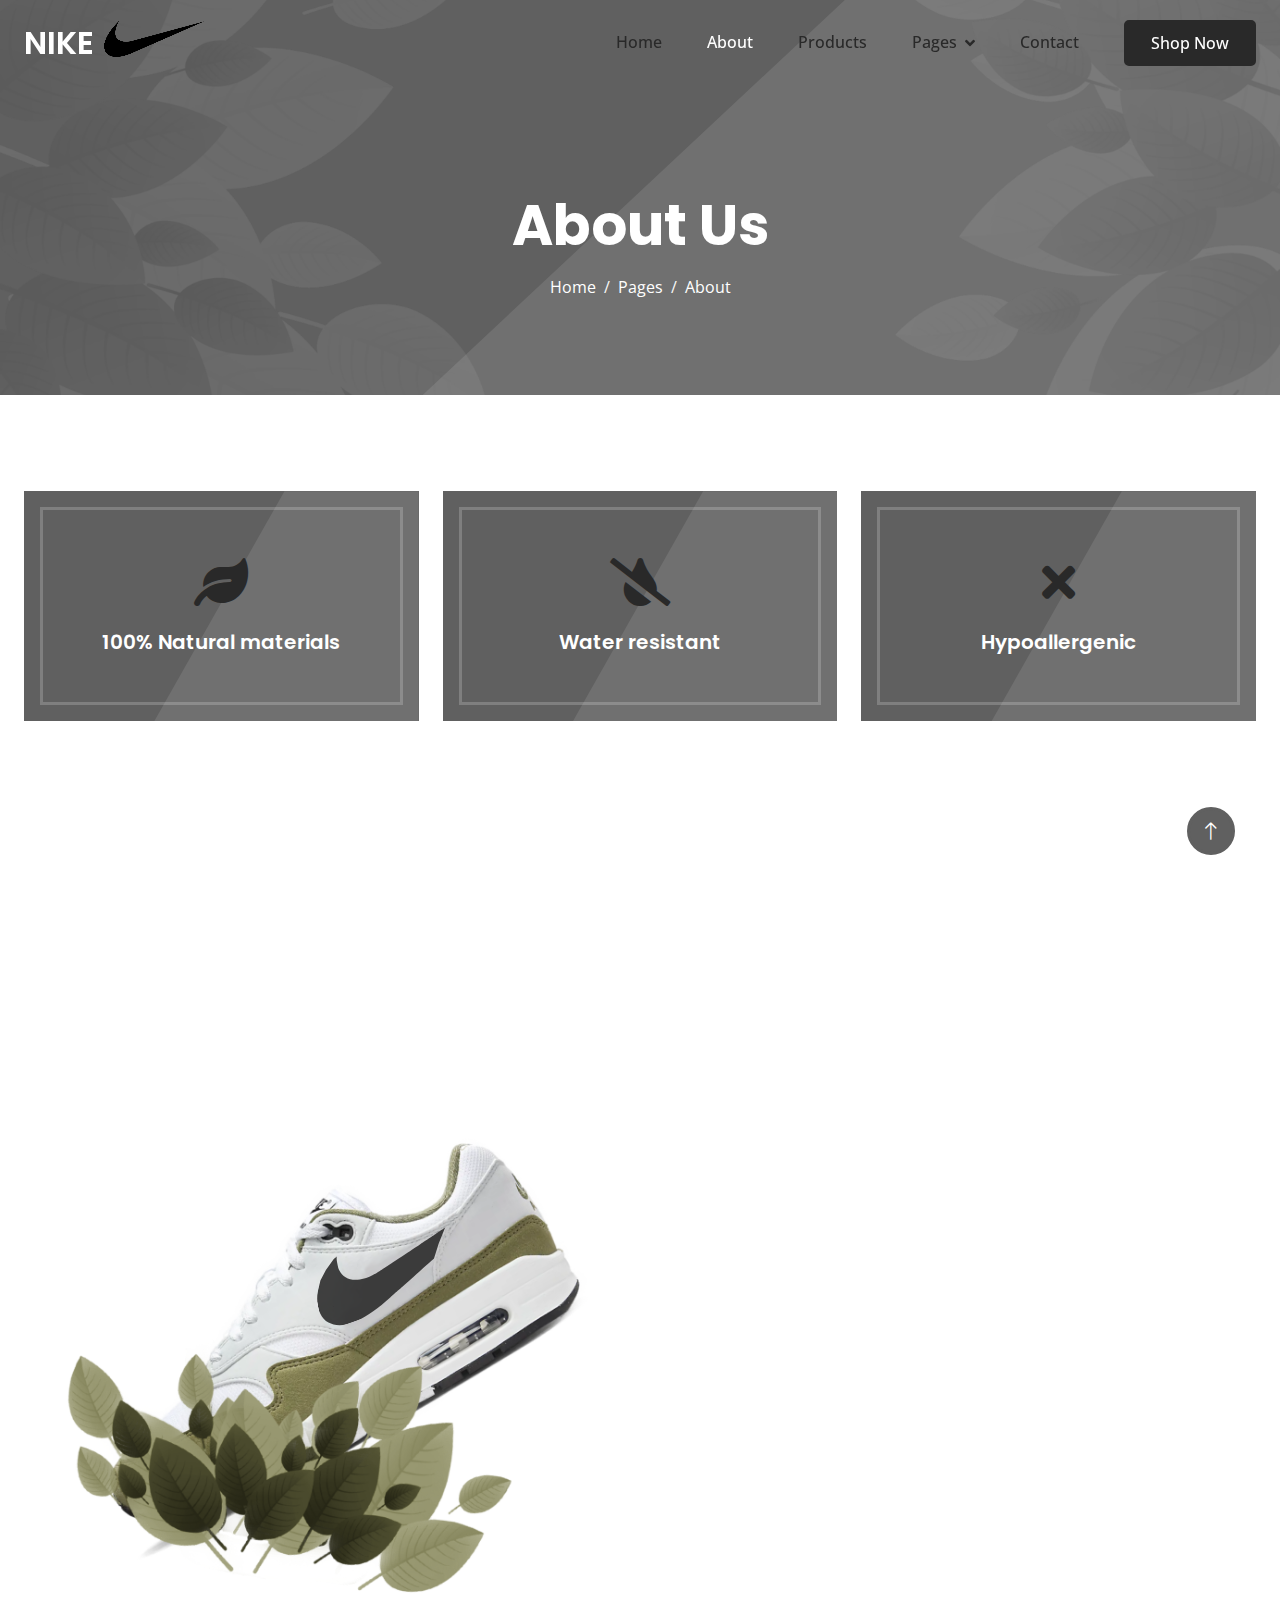
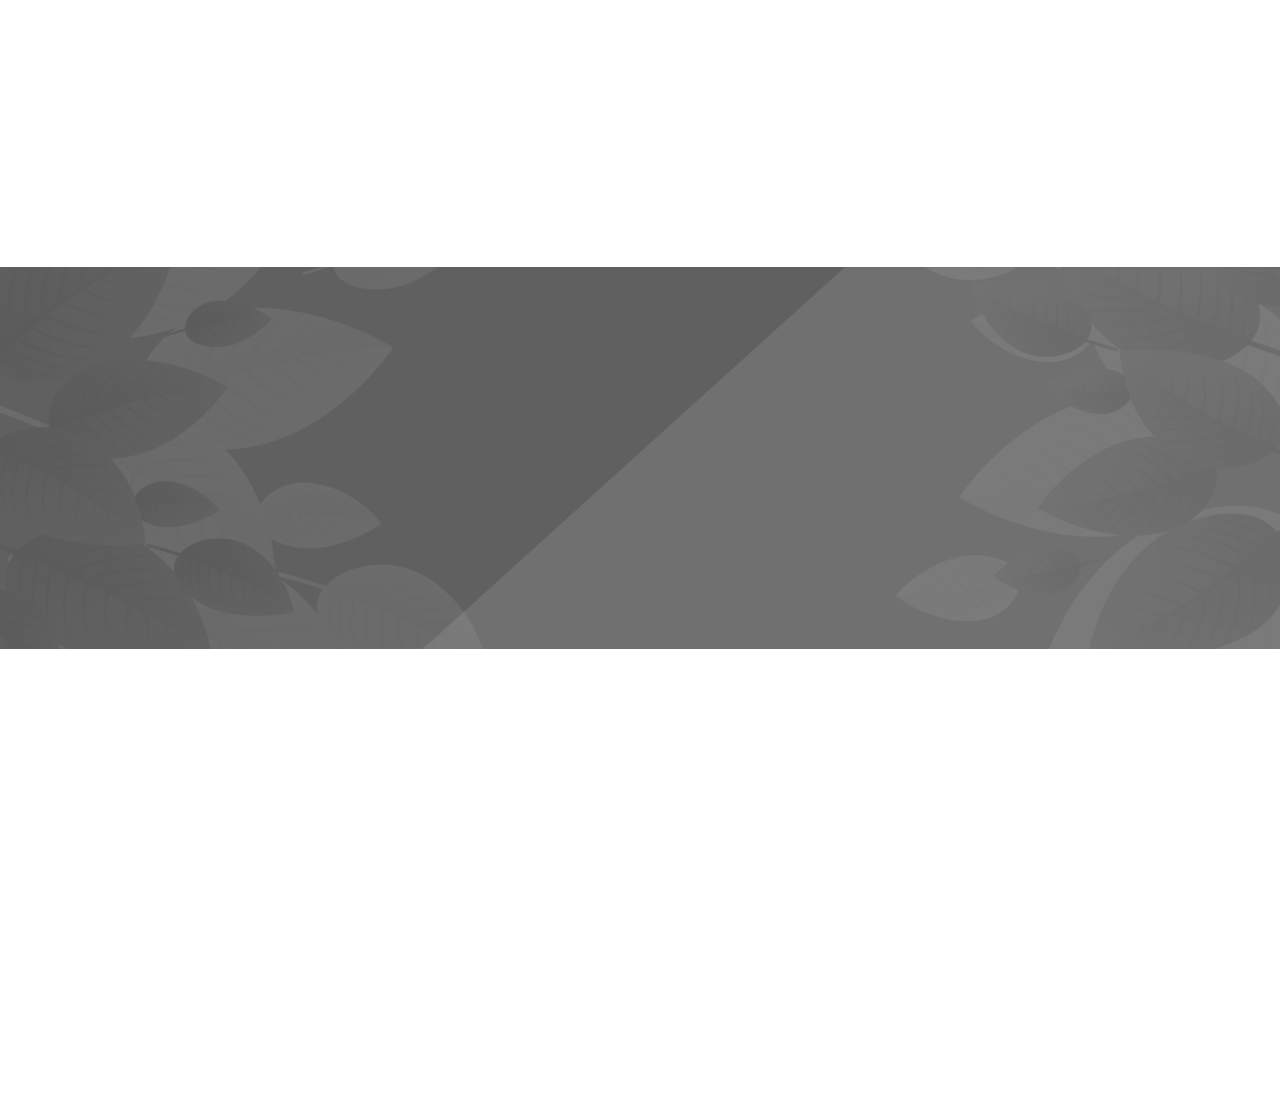
<file: Nike_curve/about.html>
<!DOCTYPE html>
<html lang="en">

<head>
    <meta charset="utf-8">
    <title>Nike</title>
    <meta content="width=device-width, initial-scale=1.0" name="viewport">
    <meta content="" name="keywords">
    <meta content="" name="description">

    <!-- Favicon -->
    <link href="img/raster.png" rel="icon">

    <!-- Google Web Fonts -->
    <link rel="preconnect" href="https://fonts.googleapis.com">
    <link rel="preconnect" href="https://fonts.gstatic.com" crossorigin>
    <link
        href="https://fonts.googleapis.com/css2?family=Open+Sans:wght@400;500&family=Poppins:wght@200;600;700&display=swap"
        rel="stylesheet">

    <!-- Icon Font Stylesheet -->
    <link href="https://cdnjs.cloudflare.com/ajax/libs/font-awesome/5.10.0/css/all.min.css" rel="stylesheet">
    <link href="https://cdn.jsdelivr.net/npm/bootstrap-icons@1.4.1/font/bootstrap-icons.css" rel="stylesheet">

    <!-- Libraries Stylesheet -->
    <link href="lib/animate/animate.min.css" rel="stylesheet">
    <link href="lib/owlcarousel/assets/owl.carousel.min.css" rel="stylesheet">

    <!-- Customized Bootstrap Stylesheet -->
    <link href="css/bootstrap.min.css" rel="stylesheet">

    <!-- Template Stylesheet -->
    <link href="css/style.css" rel="stylesheet">
</head>

<body>
    <!-- Spinner Start -->
    <div id="spinner"
        class="show bg-white position-fixed translate-middle w-100 vh-100 top-50 start-50 d-flex align-items-center justify-content-center">
        <div class="spinner-grow text-primary" style="width: 3rem; height: 3rem;" role="status">
            <span class="sr-only">Loading...</span>
        </div>
    </div>
    <!-- Spinner End -->


    <!-- Navbar Start -->
    <div class="container-fluid sticky-top">
        <div class="container">
            <nav class="navbar navbar-expand-lg navbar-light p-0">
                <a href="index.html" class="navbar-brand">
                    <h2 class="text-white">NIKE<iframe src="img/curve.html" width="100" height="39" style="margin-left:10px;position:relative;top:6px;"></iframe></h2>
                </a>
                <button type="button" class="navbar-toggler ms-auto me-0" data-bs-toggle="collapse"
                    data-bs-target="#navbarCollapse">
                    <span class="navbar-toggler-icon"></span>
                </button>
                <div class="collapse navbar-collapse" id="navbarCollapse">
                    <div class="navbar-nav ms-auto">
                        <a href="index.html" class="nav-item nav-link">Home</a>
                        <a href="about.html" class="nav-item nav-link active">About</a>
                        <a href="product.html" class="nav-item nav-link">Products</a>
                        <div class="nav-item dropdown">
                            <a href="#" class="nav-link dropdown-toggle" data-bs-toggle="dropdown">Pages</a>
                            <div class="dropdown-menu bg-light mt-2">
                                <a href="feature.html" class="dropdown-item">Features</a>
                                <a href="how-to-use.html" class="dropdown-item">How To Use</a>
                                <a href="testimonial.html" class="dropdown-item">Testimonial</a>
                                <a href="blog.html" class="dropdown-item">Blog Articles</a>
                                <a href="404.html" class="dropdown-item">404 Page</a>
                            </div>
                        </div>
                        <a href="contact.html" class="nav-item nav-link">Contact</a>
                    </div>
                    <a href="product.html" class="btn btn-dark py-2 px-4 d-none d-lg-inline-block">Shop Now</a>
                </div>
            </nav>
        </div>
    </div>
    <!-- Navbar End -->


    <!-- Hero Start -->
    <div class="container-fluid bg-primary hero-header mb-5">
        <div class="container text-center">
            <h1 class="display-4 text-white mb-3 animated slideInDown">About Us</h1>
            <nav aria-label="breadcrumb">
                <ol class="breadcrumb justify-content-center mb-0 animated slideInDown">
                    <li class="breadcrumb-item"><a class="text-white" href="#">Home</a></li>
                    <li class="breadcrumb-item"><a class="text-white" href="#">Pages</a></li>
                    <li class="breadcrumb-item text-white active" aria-current="page">About</li>
                </ol>
            </nav>
        </div>
    </div>
    <!-- Hero End -->


    <!-- Feature Start -->
    <div class="container-fluid py-5">
        <div class="container">
            <div class="row g-4">
                <div class="col-lg-4 wow fadeIn" data-wow-delay="0.1s">
                    <div class="feature-item position-relative bg-primary text-center p-3">
                        <div class="border py-5 px-3">
                            <i class="fa fa-leaf fa-3x text-dark mb-4"></i>
                            <h5 class="text-white mb-0">100% Natural materials</h5>
                        </div>
                    </div>
                </div>
                <div class="col-lg-4 wow fadeIn" data-wow-delay="0.3s">
                    <div class="feature-item position-relative bg-primary text-center p-3">
                        <div class="border py-5 px-3">
                            <i class="fa fa-tint-slash fa-3x text-dark mb-4"></i>
                            <h5 class="text-white mb-0">Water resistant</h5>
                        </div>
                    </div>
                </div>
                <div class="col-lg-4 wow fadeIn" data-wow-delay="0.5s">
                    <div class="feature-item position-relative bg-primary text-center p-3">
                        <div class="border py-5 px-3">
                            <i class="fa fa-times fa-3x text-dark mb-4"></i>
                            <h5 class="text-white mb-0">Hypoallergenic</h5>
                        </div>
                    </div>
                </div>
            </div>
        </div>
    </div>
    <!-- Feature End -->


    <!-- About Start -->
    <div class="container-fluid py-5">
        <div class="container">
            <div class="row g-5 align-items-center">
                <div class="col-lg-6 wow fadeIn" data-wow-delay="0.1s">
                    <div class="img-fluid animated pulse infinite img-stack">
                        <img src="img/shoe-1.png" alt="">
                        <img class="nk-trace-lv" src="img/traced.svg" alt="">
                    </div>
                </div>
                <div class="col-lg-6 wow fadeIn" data-wow-delay="0.5s">
                    <h1 class="text-primary mb-4">Nice Shoes <span class="fw-light text-dark">Are A Symbol Of Style</span></h1>
                    <p class="mb-4">Shoes transcend functionality, becoming a powerful symbol of personal style. Beyond protection for your feet, they make a statement, reflecting individuality and taste. </p>
                    <p class="mb-4">From sleek sneakers to sophisticated boots, each pair is a canvas for self-expression, transforming every step into a stride of confidence and fashion-forward flair.</p>
                    <a class="btn btn-primary py-2 px-4" href="product.html">Shop Now</a>
                </div>
            </div>
        </div>
    </div>
    <!-- About End -->


    <!-- Newsletter Start -->
    <div class="container-fluid newsletter bg-primary py-5 my-5">
        <div class="container py-5">
            <div class="mx-auto text-center wow fadeIn" data-wow-delay="0.1s" style="max-width: 600px;">
                <h1 class="text-white mb-3"><span class="fw-light text-dark">Let's Subscribe</span> The Newsletter</h1>
                <p class="text-white mb-4">Subscribe now to get 30% discount on any of our products</p>
            </div>
            <div class="row justify-content-center">
                <div class="col-md-7 wow fadeIn" data-wow-delay="0.5s">
                    <div class="position-relative w-100 mt-3 mb-2">
                        <input class="form-control w-100 py-4 ps-4 pe-5" type="text" placeholder="Enter Your Email"
                            style="height: 48px;">
                        <button type="button" class="btn shadow-none position-absolute top-0 end-0 mt-1 me-2"><i
                                class="fa fa-paper-plane text-white fs-4"></i></button>
                    </div>
                </div>
            </div>
        </div>
    </div>
    <!-- Newsletter End -->


    <!-- Footer Start -->
    <div class="container-fluid bg-white footer">
        <div class="container py-5">
            <div class="row g-5">
                <div class="col-md-6 col-lg-3 wow fadeIn" data-wow-delay="0.1s">
                    <a href="index.html" class="d-inline-block mb-3">
                        <h1 class="text-primary">Nike</h1>
                    </a>
                    <p class="mb-0">Lorem ipsum dolor sit amet, consectetur adipiscing elit. Duis aliquet, erat non
                        malesuada consequat, nibh erat tempus risus, vitae porttitor purus nisl vitae purus.</p>
                </div>
                <div class="col-md-6 col-lg-3 wow fadeIn" data-wow-delay="0.3s">
                    <h5 class="mb-4">Get In Touch</h5>
                    <p><i class="fa fa-map-marker-alt me-3"></i>123 Street, New York, USA</p>
                    <p><i class="fa fa-phone-alt me-3"></i>+012 345 67890</p>
                    <p><i class="fa fa-envelope me-3"></i>info@example.com</p>
                    <div class="d-flex pt-2">
                        <a class="btn btn-square btn-outline-primary me-1" href=""><i class="fab fa-twitter"></i></a>
                        <a class="btn btn-square btn-outline-primary me-1" href=""><i class="fab fa-facebook-f"></i></a>
                        <a class="btn btn-square btn-outline-primary me-1" href=""><i class="fab fa-instagram"></i></a>
                        <a class="btn btn-square btn-outline-primary me-1" href=""><i
                                class="fab fa-linkedin-in"></i></a>
                    </div>
                </div>
                <div class="col-md-6 col-lg-3 wow fadeIn" data-wow-delay="0.5s">
                    <h5 class="mb-4">Our Products</h5>
                    <a class="btn btn-link" href="">Zoom Pegasus</a>
                    <a class="btn btn-link" href="">Blazer</a>
                    <a class="btn btn-link" href="">Air Max</a>
                    <a class="btn btn-link" href="">Air Force 1</a>
                    <a class="btn btn-link" href="">LeBron James Signature Series</a>
                </div>
                <div class="col-md-6 col-lg-3 wow fadeIn" data-wow-delay="0.7s">
                    <h5 class="mb-4">Popular Link</h5>
                    <a class="btn btn-link" href="about.html">About Us</a>
                    <a class="btn btn-link" href="contact.html">Contact Us</a>
                    <a class="btn btn-link" href="">Privacy Policy</a>
                    <a class="btn btn-link" href="">Terms & Condition</a>
                    <a class="btn btn-link" href="">Career</a>
                </div>
            </div>
        </div>
        <div class="container wow fadeIn" data-wow-delay="0.1s">
            <div class="copyright">
                <div class="row">
                    <div class="col-md-6 text-center text-md-start mb-3 mb-md-0">
                        &copy; <a class="border-bottom" href="#">Your Site Name</a>, All Right Reserved.

                        <!--/*** This template is free as long as you keep the footer author’s credit link/attribution link/backlink. If you'd like to use the template without the footer author’s credit link/attribution link/backlink, you can purchase the Credit Removal License from "https://htmlcodex.com/credit-removal". Thank you for your support. ***/-->
                        Designed By <a class="border-bottom" href="https://htmlcodex.com">HTML Codex</a>
                    </div>
                    <div class="col-md-6 text-center text-md-end">
                        <div class="footer-menu">
                            <a href="">Home</a>
                            <a href="">Cookies</a>
                            <a href="">Help</a>
                            <a href="">FAQs</a>
                        </div>
                    </div>
                </div>
            </div>
        </div>
    </div>
    <!-- Footer End -->


    <!-- Back to Top -->
    <a href="#" class="btn btn-lg btn-primary btn-lg-square back-to-top"><i class="bi bi-arrow-up"></i></a>


    <!-- JavaScript Libraries -->
    <script src="https://ajax.googleapis.com/ajax/libs/jquery/3.6.1/jquery.min.js"></script>
    <script src="https://cdn.jsdelivr.net/npm/bootstrap@5.0.0/dist/js/bootstrap.bundle.min.js"></script>
    <script src="lib/wow/wow.min.js"></script>
    <script src="lib/easing/easing.min.js"></script>
    <script src="lib/waypoints/waypoints.min.js"></script>
    <script src="lib/owlcarousel/owl.carousel.min.js"></script>

    <!-- Template Javascript -->
    <script src="js/main.js"></script>
</body>

</html>
</file>
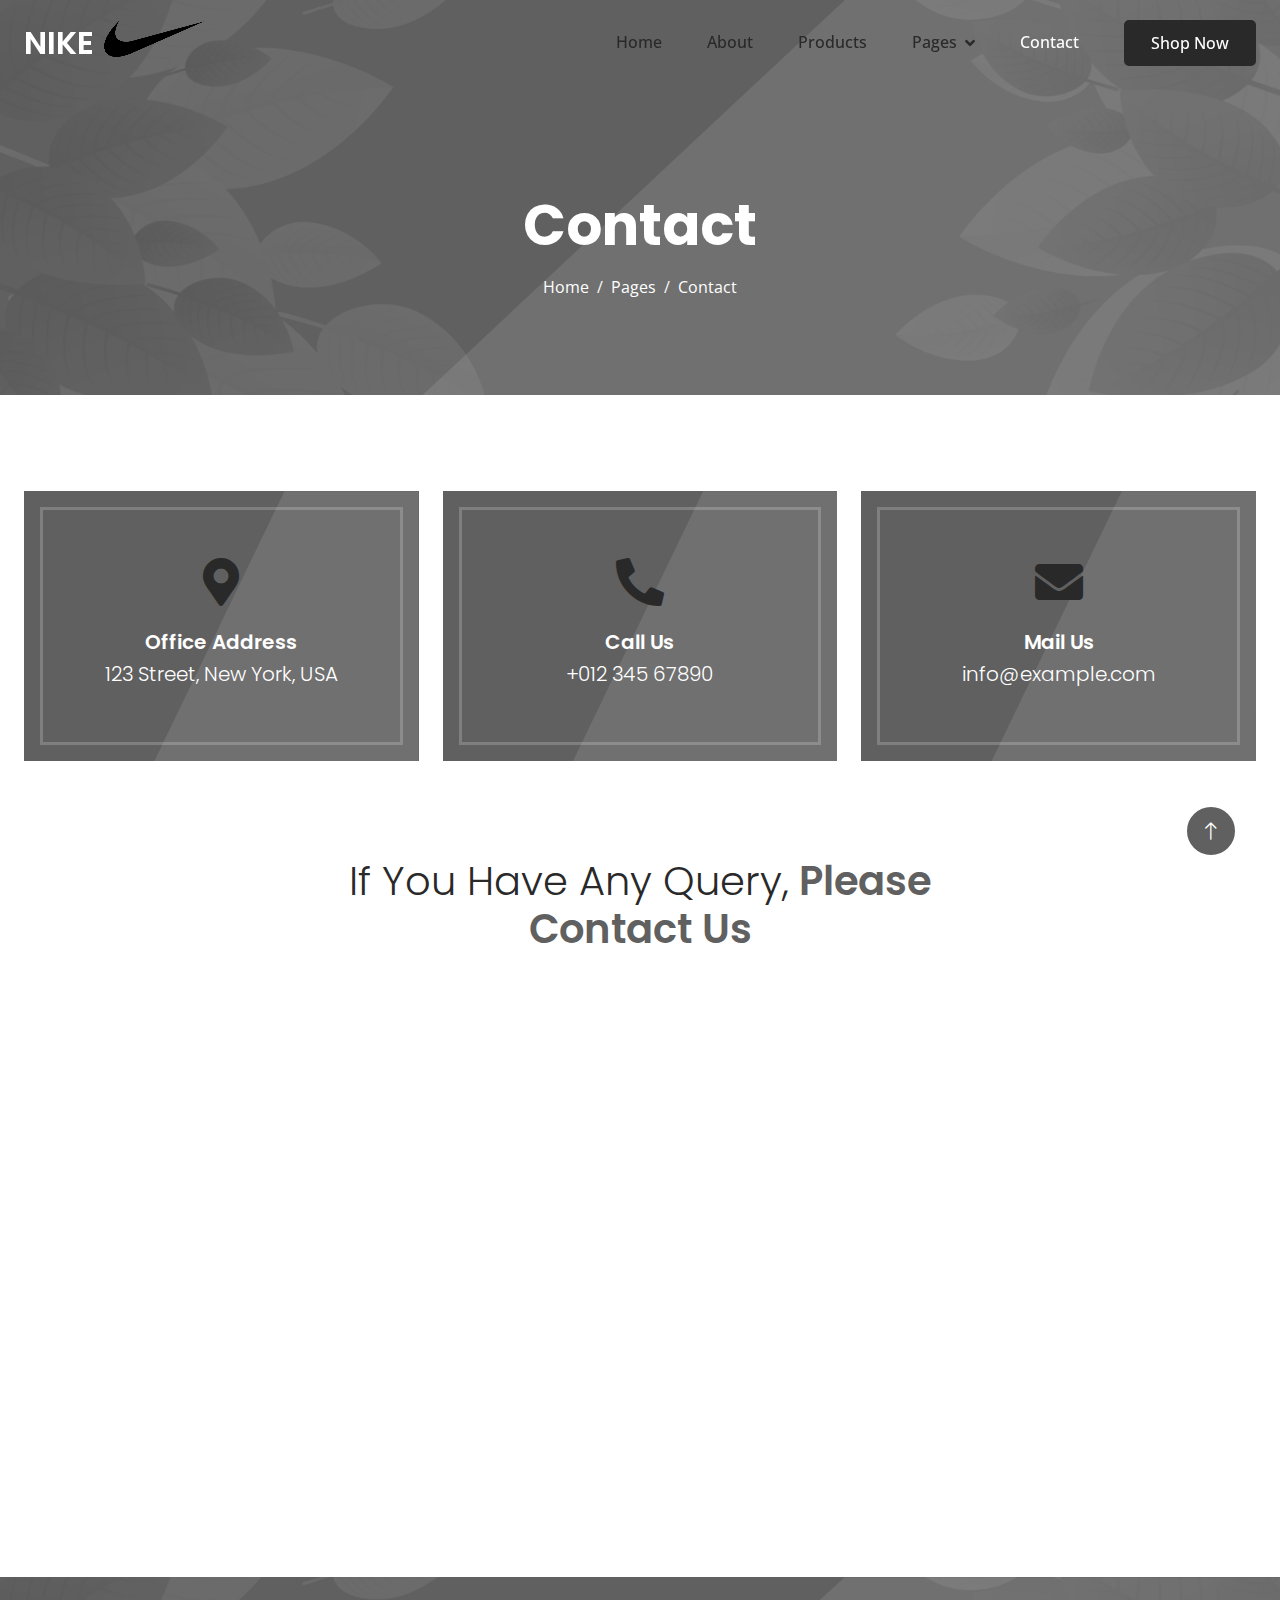
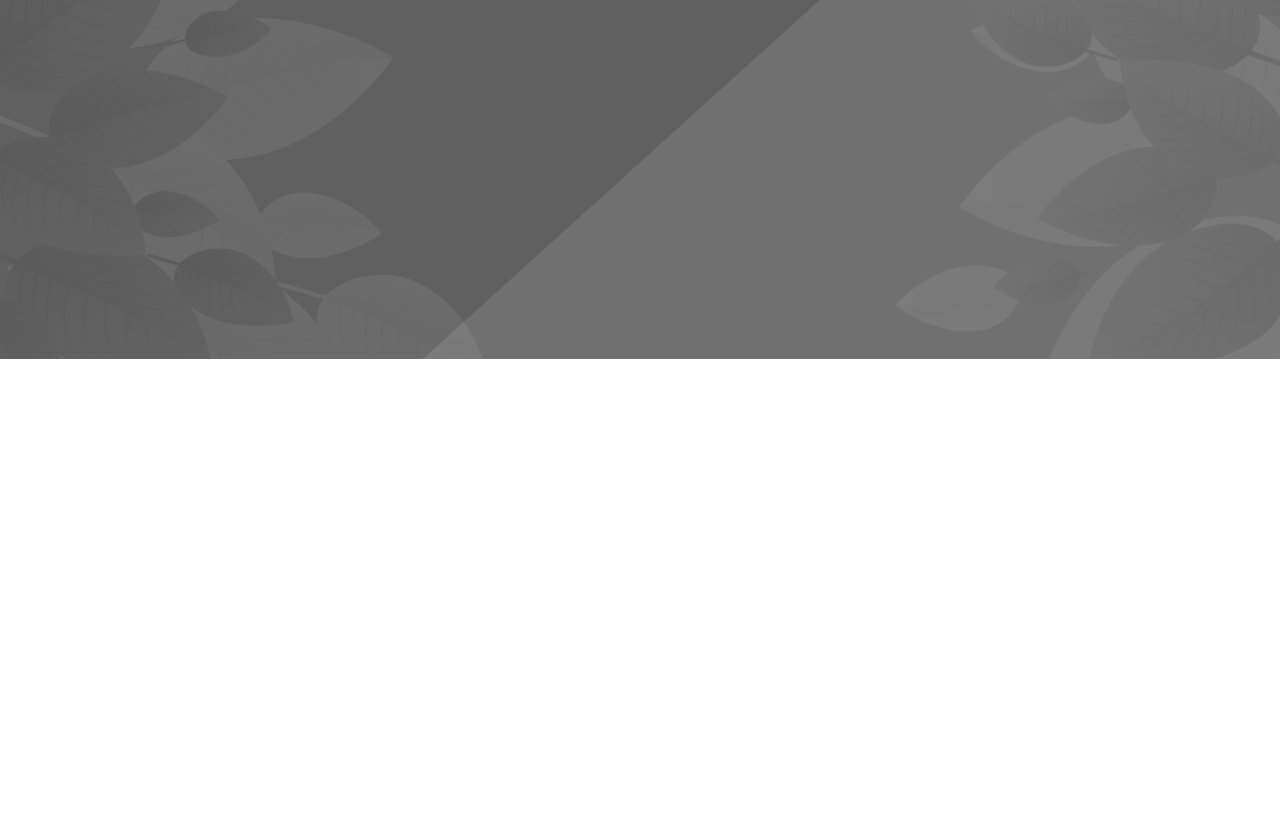
<file: Nike_curve/contact.html>
<!DOCTYPE html>
<html lang="en">

<head>
    <meta charset="utf-8">
    <title>Nike</title>
    <meta content="width=device-width, initial-scale=1.0" name="viewport">
    <meta content="" name="keywords">
    <meta content="" name="description">

    <!-- Favicon -->
    <link href="img/raster.png" rel="icon">

    <!-- Google Web Fonts -->
    <link rel="preconnect" href="https://fonts.googleapis.com">
    <link rel="preconnect" href="https://fonts.gstatic.com" crossorigin>
    <link
        href="https://fonts.googleapis.com/css2?family=Open+Sans:wght@400;500&family=Poppins:wght@200;600;700&display=swap"
        rel="stylesheet">

    <!-- Icon Font Stylesheet -->
    <link href="https://cdnjs.cloudflare.com/ajax/libs/font-awesome/5.10.0/css/all.min.css" rel="stylesheet">
    <link href="https://cdn.jsdelivr.net/npm/bootstrap-icons@1.4.1/font/bootstrap-icons.css" rel="stylesheet">

    <!-- Libraries Stylesheet -->
    <link href="lib/animate/animate.min.css" rel="stylesheet">
    <link href="lib/owlcarousel/assets/owl.carousel.min.css" rel="stylesheet">

    <!-- Customized Bootstrap Stylesheet -->
    <link href="css/bootstrap.min.css" rel="stylesheet">

    <!-- Template Stylesheet -->
    <link href="css/style.css" rel="stylesheet">
</head>

<body>
    <!-- Spinner Start -->
    <div id="spinner"
        class="show bg-white position-fixed translate-middle w-100 vh-100 top-50 start-50 d-flex align-items-center justify-content-center">
        <div class="spinner-grow text-primary" style="width: 3rem; height: 3rem;" role="status">
            <span class="sr-only">Loading...</span>
        </div>
    </div>
    <!-- Spinner End -->


    <!-- Navbar Start -->
    <div class="container-fluid sticky-top">
        <div class="container">
            <nav class="navbar navbar-expand-lg navbar-light p-0">
                <a href="index.html" class="navbar-brand">
                    <h2 class="text-white">NIKE<iframe src="img/curve.html" width="100" height="39" style="margin-left:10px;position:relative;top:6px;"></iframe></h2>
                </a>
                <button type="button" class="navbar-toggler ms-auto me-0" data-bs-toggle="collapse"
                    data-bs-target="#navbarCollapse">
                    <span class="navbar-toggler-icon"></span>
                </button>
                <div class="collapse navbar-collapse" id="navbarCollapse">
                    <div class="navbar-nav ms-auto">
                        <a href="index.html" class="nav-item nav-link">Home</a>
                        <a href="about.html" class="nav-item nav-link">About</a>
                        <a href="product.html" class="nav-item nav-link">Products</a>
                        <div class="nav-item dropdown">
                            <a href="#" class="nav-link dropdown-toggle" data-bs-toggle="dropdown">Pages</a>
                            <div class="dropdown-menu bg-light mt-2">
                                <a href="feature.html" class="dropdown-item">Features</a>
                                <a href="how-to-use.html" class="dropdown-item">How To Use</a>
                                <a href="testimonial.html" class="dropdown-item">Testimonial</a>
                                <a href="blog.html" class="dropdown-item">Blog Articles</a>
                                <a href="404.html" class="dropdown-item">404 Page</a>
                            </div>
                        </div>
                        <a href="contact.html" class="nav-item nav-link active">Contact</a>
                    </div>
                    <a href="product.html" class="btn btn-dark py-2 px-4 d-none d-lg-inline-block">Shop Now</a>
                </div>
            </nav>
        </div>
    </div>
    <!-- Navbar End -->


    <!-- Hero Start -->
    <div class="container-fluid bg-primary hero-header mb-5">
        <div class="container text-center">
            <h1 class="display-4 text-white mb-3 animated slideInDown">Contact</h1>
            <nav aria-label="breadcrumb">
                <ol class="breadcrumb justify-content-center mb-0 animated slideInDown">
                    <li class="breadcrumb-item"><a class="text-white" href="#">Home</a></li>
                    <li class="breadcrumb-item"><a class="text-white" href="#">Pages</a></li>
                    <li class="breadcrumb-item text-white active" aria-current="page">Contact</li>
                </ol>
            </nav>
        </div>
    </div>
    <!-- Hero End -->


    <!-- Contact Info Start -->
    <div class="container-fluid py-5">
        <div class="container">
            <div class="row g-4">
                <div class="col-lg-4 wow fadeIn" data-wow-delay="0.1s">
                    <div class="contact-info-item position-relative bg-primary text-center p-3">
                        <div class="border py-5 px-3">
                            <i class="fa fa-map-marker-alt fa-3x text-dark mb-4"></i>
                            <h5 class="text-white">Office Address</h5>
                            <h5 class="fw-light text-white">123 Street, New York, USA</h5>
                        </div>
                    </div>
                </div>
                <div class="col-lg-4 wow fadeIn" data-wow-delay="0.3s">
                    <div class="contact-info-item position-relative bg-primary text-center p-3">
                        <div class="border py-5 px-3">
                            <i class="fa fa-phone-alt fa-3x text-dark mb-4"></i>
                            <h5 class="text-white">Call Us</h5>
                            <h5 class="fw-light text-white">+012 345 67890</h5>
                        </div>
                    </div>
                </div>
                <div class="col-lg-4 wow fadeIn" data-wow-delay="0.5s">
                    <div class="contact-info-item position-relative bg-primary text-center p-3">
                        <div class="border py-5 px-3">
                            <i class="fa fa-envelope fa-3x text-dark mb-4"></i>
                            <h5 class="text-white">Mail Us</h5>
                            <h5 class="fw-light text-white">info@example.com</h5>
                        </div>
                    </div>
                </div>
            </div>
        </div>
    </div>
    <!-- Contact Info End -->


    <!-- Contact Start -->
    <div class="container-fluid py-5">
        <div class="container">
            <div class="mx-auto text-center wow fadeIn" data-wow-delay="0.1s" style="max-width: 600px;">
                <h1 class="text-primary mb-5"><span class="fw-light text-dark">If You Have Any Query,</span> Please Contact Us</h1></div>
            <div class="row g-5">
                <div class="col-lg-7 wow fadeIn" data-wow-delay="0.1s">
                    <p class="mb-4">The contact form is currently inactive. Get a functional and working contact form with Ajax & PHP in a few minutes. Just copy and paste the files, add a little code and you're done. <a href="https://htmlcodex.com/contact-form">Download Now</a>.</p>
                    <div class="wow fadeIn" data-wow-delay="0.3s">
                        <form>
                            <div class="row g-3">
                                <div class="col-md-6">
                                    <div class="form-floating">
                                        <input type="text" class="form-control" id="name" placeholder="Your Name">
                                        <label for="name">Your Name</label>
                                    </div>
                                </div>
                                <div class="col-md-6">
                                    <div class="form-floating">
                                        <input type="email" class="form-control" id="email" placeholder="Your Email">
                                        <label for="email">Your Email</label>
                                    </div>
                                </div>
                                <div class="col-12">
                                    <div class="form-floating">
                                        <input type="text" class="form-control" id="subject" placeholder="Subject">
                                        <label for="subject">Subject</label>
                                    </div>
                                </div>
                                <div class="col-12">
                                    <div class="form-floating">
                                        <textarea class="form-control" placeholder="Leave a message here" id="message" style="height: 150px"></textarea>
                                        <label for="message">Message</label>
                                    </div>
                                </div>
                                <div class="col-12">
                                    <button class="btn btn-primary w-100 py-3" type="submit">Send Message</button>
                                </div>
                            </div>
                        </form>
                    </div>
                </div>
                <div class="col-lg-5 wow fadeIn" data-wow-delay="0.5s">
                    <iframe class="w-100 h-100"
                    src="https://www.google.com/maps/embed?pb=!1m18!1m12!1m3!1d3001156.4288297426!2d-78.01371936852176!3d42.72876761954724!2m3!1f0!2f0!3f0!3m2!1i1024!2i768!4f13.1!3m3!1m2!1s0x4ccc4bf0f123a5a9%3A0xddcfc6c1de189567!2sNew%20York%2C%20USA!5e0!3m2!1sen!2sbd!4v1603794290143!5m2!1sen!2sbd"
                    frameborder="0" style="min-height: 300px; border:0;" allowfullscreen="" aria-hidden="false"
                    tabindex="0"></iframe>
                </div>
            </div>
        </div>
    </div>
    <!-- Contact End -->
        

    <!-- Newsletter Start -->
    <div class="container-fluid newsletter bg-primary py-5 my-5">
        <div class="container py-5">
            <div class="mx-auto text-center wow fadeIn" data-wow-delay="0.1s" style="max-width: 600px;">
                <h1 class="text-white mb-3"><span class="fw-light text-dark">Let's Subscribe</span> The Newsletter</h1>
                <p class="text-white mb-4">Subscribe now to get 30% discount on any of our products</p>
            </div>
            <div class="row justify-content-center">
                <div class="col-md-7 wow fadeIn" data-wow-delay="0.5s">
                    <div class="position-relative w-100 mt-3 mb-2">
                        <input class="form-control w-100 py-4 ps-4 pe-5" type="text" placeholder="Enter Your Email"
                            style="height: 48px;">
                        <button type="button" class="btn shadow-none position-absolute top-0 end-0 mt-1 me-2"><i
                                class="fa fa-paper-plane text-white fs-4"></i></button>
                    </div>
                </div>
            </div>
        </div>
    </div>
    <!-- Newsletter End -->


    <!-- Footer Start -->
    <div class="container-fluid bg-white footer">
        <div class="container py-5">
            <div class="row g-5">
                <div class="col-md-6 col-lg-3 wow fadeIn" data-wow-delay="0.1s">
                    <a href="index.html" class="d-inline-block mb-3">
                        <h1 class="text-primary">Nike</h1>
                    </a>
                    <p class="mb-0">Lorem ipsum dolor sit amet, consectetur adipiscing elit. Duis aliquet, erat non
                        malesuada consequat, nibh erat tempus risus, vitae porttitor purus nisl vitae purus.</p>
                </div>
                <div class="col-md-6 col-lg-3 wow fadeIn" data-wow-delay="0.3s">
                    <h5 class="mb-4">Get In Touch</h5>
                    <p><i class="fa fa-map-marker-alt me-3"></i>123 Street, New York, USA</p>
                    <p><i class="fa fa-phone-alt me-3"></i>+012 345 67890</p>
                    <p><i class="fa fa-envelope me-3"></i>info@example.com</p>
                    <div class="d-flex pt-2">
                        <a class="btn btn-square btn-outline-primary me-1" href=""><i class="fab fa-twitter"></i></a>
                        <a class="btn btn-square btn-outline-primary me-1" href=""><i class="fab fa-facebook-f"></i></a>
                        <a class="btn btn-square btn-outline-primary me-1" href=""><i class="fab fa-instagram"></i></a>
                        <a class="btn btn-square btn-outline-primary me-1" href=""><i
                                class="fab fa-linkedin-in"></i></a>
                    </div>
                </div>
                <div class="col-md-6 col-lg-3 wow fadeIn" data-wow-delay="0.5s">
                    <h5 class="mb-4">Our Products</h5>
                    <a class="btn btn-link" href="">Zoom Pegasus</a>
                    <a class="btn btn-link" href="">Blazer</a>
                    <a class="btn btn-link" href="">Air Max</a>
                    <a class="btn btn-link" href="">Air Force 1</a>
                    <a class="btn btn-link" href="">LeBron James Signature Series</a>
                </div>
                <div class="col-md-6 col-lg-3 wow fadeIn" data-wow-delay="0.7s">
                    <h5 class="mb-4">Popular Link</h5>
                    <a class="btn btn-link" href="about.html">About Us</a>
                    <a class="btn btn-link" href="contact.html">Contact Us</a>
                    <a class="btn btn-link" href="">Privacy Policy</a>
                    <a class="btn btn-link" href="">Terms & Condition</a>
                    <a class="btn btn-link" href="">Career</a>
                </div>
            </div>
        </div>
        <div class="container wow fadeIn" data-wow-delay="0.1s">
            <div class="copyright">
                <div class="row">
                    <div class="col-md-6 text-center text-md-start mb-3 mb-md-0">
                        &copy; <a class="border-bottom" href="#">Your Site Name</a>, All Right Reserved.

                        <!--/*** This template is free as long as you keep the footer author’s credit link/attribution link/backlink. If you'd like to use the template without the footer author’s credit link/attribution link/backlink, you can purchase the Credit Removal License from "https://htmlcodex.com/credit-removal". Thank you for your support. ***/-->
                        Designed By <a class="border-bottom" href="https://htmlcodex.com">HTML Codex</a>
                    </div>
                    <div class="col-md-6 text-center text-md-end">
                        <div class="footer-menu">
                            <a href="">Home</a>
                            <a href="">Cookies</a>
                            <a href="">Help</a>
                            <a href="">FAQs</a>
                        </div>
                    </div>
                </div>
            </div>
        </div>
    </div>
    <!-- Footer End -->


    <!-- Back to Top -->
    <a href="#" class="btn btn-lg btn-primary btn-lg-square back-to-top"><i class="bi bi-arrow-up"></i></a>


    <!-- JavaScript Libraries -->
    <script src="https://ajax.googleapis.com/ajax/libs/jquery/3.6.1/jquery.min.js"></script>
    <script src="https://cdn.jsdelivr.net/npm/bootstrap@5.0.0/dist/js/bootstrap.bundle.min.js"></script>
    <script src="lib/wow/wow.min.js"></script>
    <script src="lib/easing/easing.min.js"></script>
    <script src="lib/waypoints/waypoints.min.js"></script>
    <script src="lib/owlcarousel/owl.carousel.min.js"></script>

    <!-- Template Javascript -->
    <script src="js/main.js"></script>
</body>

</html>
</file>
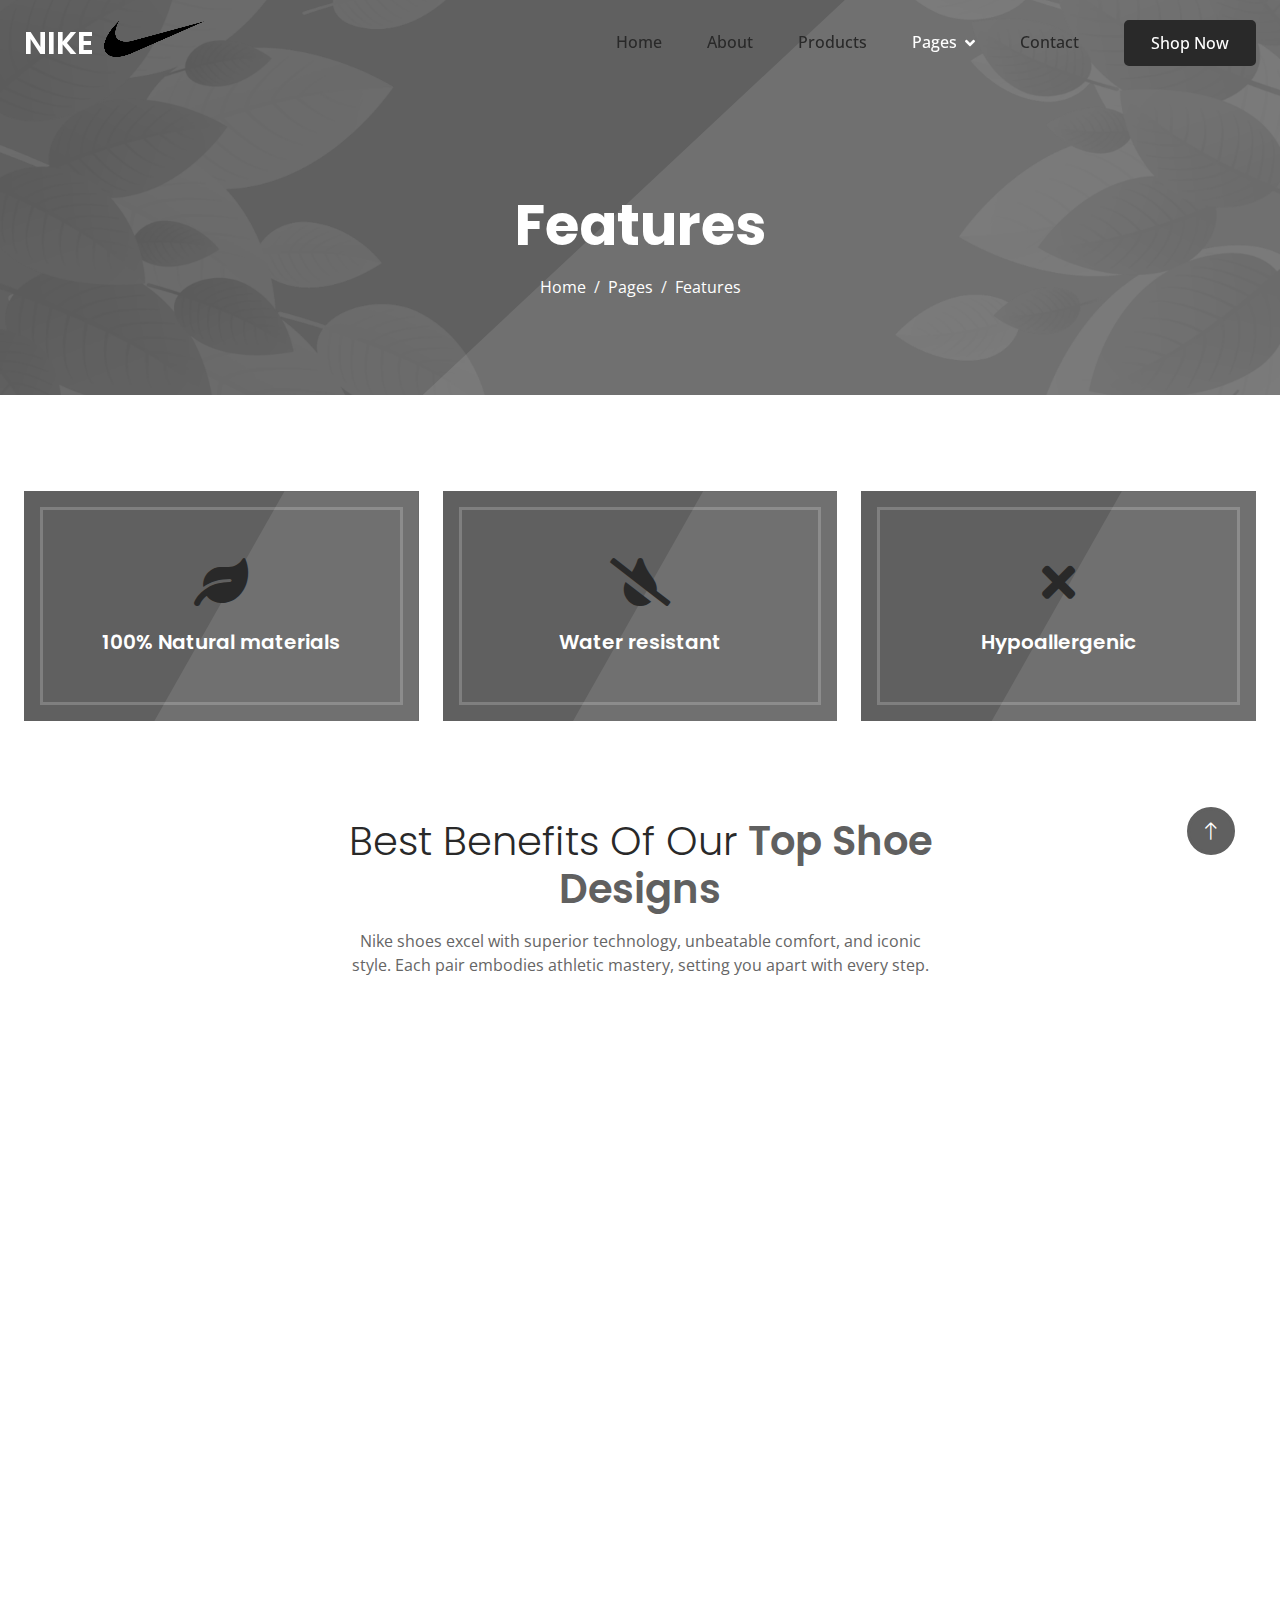
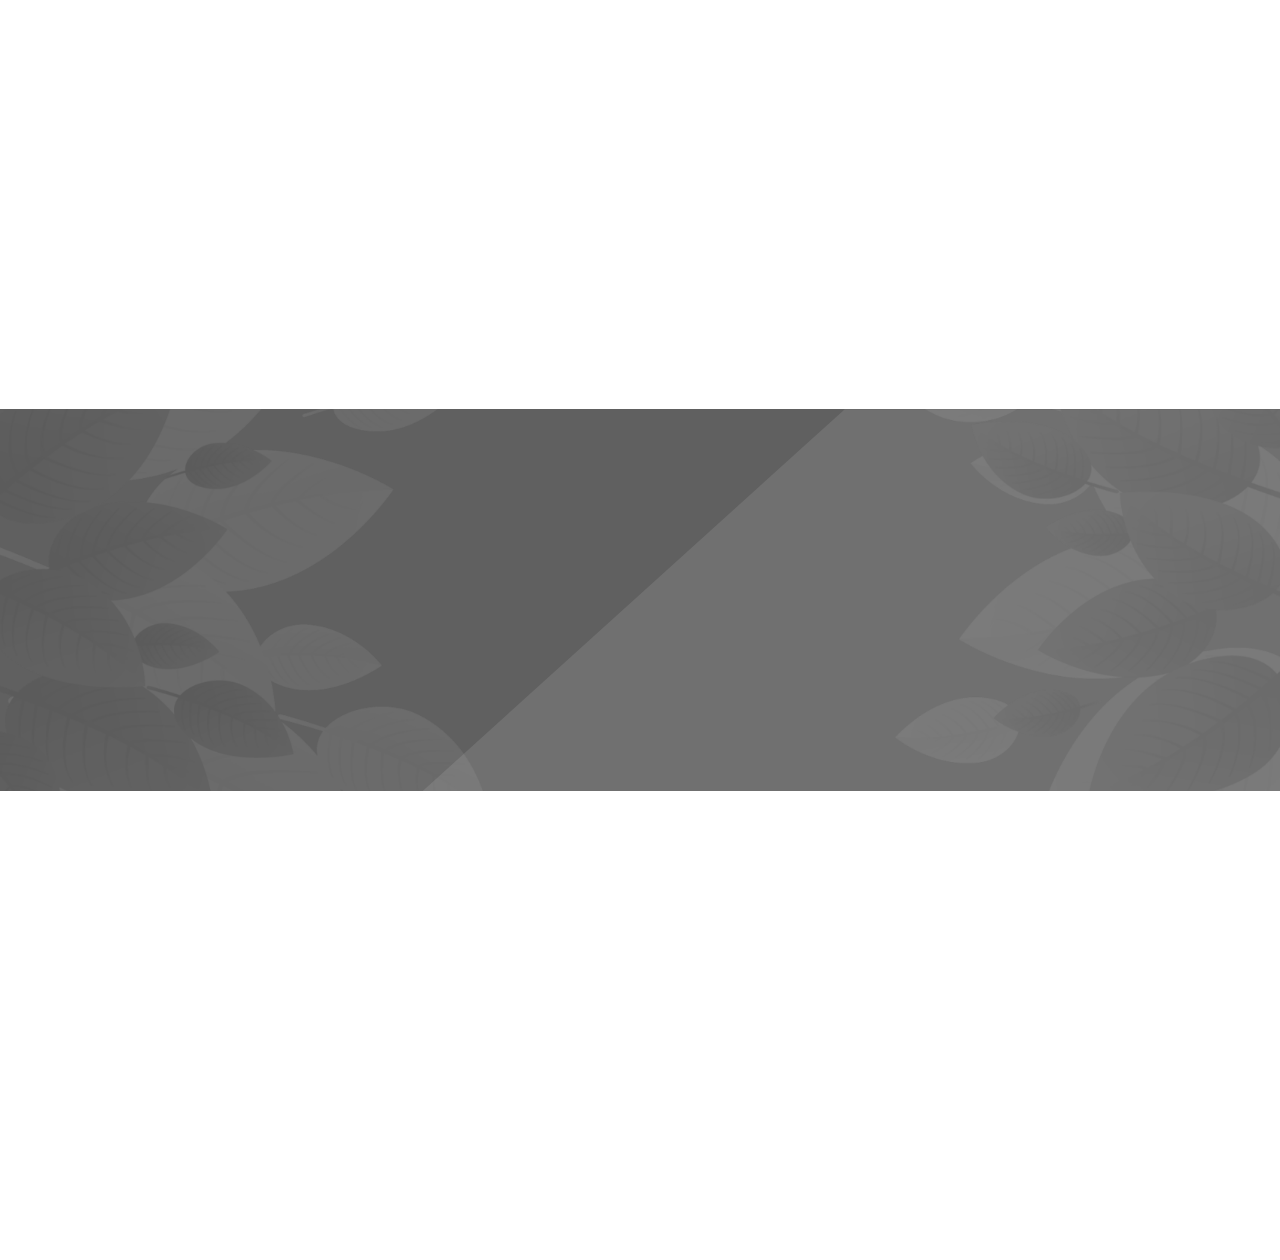
<file: Nike_curve/feature.html>
<!DOCTYPE html>
<html lang="en">

<head>
    <meta charset="utf-8">
    <title>Nike</title>
    <meta content="width=device-width, initial-scale=1.0" name="viewport">
    <meta content="" name="keywords">
    <meta content="" name="description">

    <!-- Favicon -->
    <link href="img/raster.png" rel="icon">

    <!-- Google Web Fonts -->
    <link rel="preconnect" href="https://fonts.googleapis.com">
    <link rel="preconnect" href="https://fonts.gstatic.com" crossorigin>
    <link
        href="https://fonts.googleapis.com/css2?family=Open+Sans:wght@400;500&family=Poppins:wght@200;600;700&display=swap"
        rel="stylesheet">

    <!-- Icon Font Stylesheet -->
    <link href="https://cdnjs.cloudflare.com/ajax/libs/font-awesome/5.10.0/css/all.min.css" rel="stylesheet">
    <link href="https://cdn.jsdelivr.net/npm/bootstrap-icons@1.4.1/font/bootstrap-icons.css" rel="stylesheet">

    <!-- Libraries Stylesheet -->
    <link href="lib/animate/animate.min.css" rel="stylesheet">
    <link href="lib/owlcarousel/assets/owl.carousel.min.css" rel="stylesheet">

    <!-- Customized Bootstrap Stylesheet -->
    <link href="css/bootstrap.min.css" rel="stylesheet">

    <!-- Template Stylesheet -->
    <link href="css/style.css" rel="stylesheet">
</head>

<body>
    <!-- Spinner Start -->
    <div id="spinner"
        class="show bg-white position-fixed translate-middle w-100 vh-100 top-50 start-50 d-flex align-items-center justify-content-center">
        <div class="spinner-grow text-primary" style="width: 3rem; height: 3rem;" role="status">
            <span class="sr-only">Loading...</span>
        </div>
    </div>
    <!-- Spinner End -->


    <!-- Navbar Start -->
    <div class="container-fluid sticky-top">
        <div class="container">
            <nav class="navbar navbar-expand-lg navbar-light p-0">
                <a href="index.html" class="navbar-brand">
                    <h2 class="text-white">NIKE<iframe src="img/curve.html" width="100" height="39" style="margin-left:10px;position:relative;top:6px;"></iframe></h2>
                </a>
                <button type="button" class="navbar-toggler ms-auto me-0" data-bs-toggle="collapse"
                    data-bs-target="#navbarCollapse">
                    <span class="navbar-toggler-icon"></span>
                </button>
                <div class="collapse navbar-collapse" id="navbarCollapse">
                    <div class="navbar-nav ms-auto">
                        <a href="index.html" class="nav-item nav-link">Home</a>
                        <a href="about.html" class="nav-item nav-link">About</a>
                        <a href="product.html" class="nav-item nav-link">Products</a>
                        <div class="nav-item dropdown">
                            <a href="#" class="nav-link dropdown-toggle active" data-bs-toggle="dropdown">Pages</a>
                            <div class="dropdown-menu bg-light mt-2">
                                <a href="feature.html" class="dropdown-item active">Features</a>
                                <a href="how-to-use.html" class="dropdown-item">How To Use</a>
                                <a href="testimonial.html" class="dropdown-item">Testimonial</a>
                                <a href="blog.html" class="dropdown-item">Blog Articles</a>
                                <a href="404.html" class="dropdown-item">404 Page</a>
                            </div>
                        </div>
                        <a href="contact.html" class="nav-item nav-link">Contact</a>
                    </div>
                    <a href="product.html" class="btn btn-dark py-2 px-4 d-none d-lg-inline-block">Shop Now</a>
                </div>
            </nav>
        </div>
    </div>
    <!-- Navbar End -->


    <!-- Hero Start -->
    <div class="container-fluid bg-primary hero-header mb-5">
        <div class="container text-center">
            <h1 class="display-4 text-white mb-3 animated slideInDown">Features</h1>
            <nav aria-label="breadcrumb">
                <ol class="breadcrumb justify-content-center mb-0 animated slideInDown">
                    <li class="breadcrumb-item"><a class="text-white" href="#">Home</a></li>
                    <li class="breadcrumb-item"><a class="text-white" href="#">Pages</a></li>
                    <li class="breadcrumb-item text-white active" aria-current="page">Features</li>
                </ol>
            </nav>
        </div>
    </div>
    <!-- Hero End -->


    <!-- Feature Start -->
    <div class="container-fluid py-5">
        <div class="container">
            <div class="row g-4">
                <div class="col-lg-4 wow fadeIn" data-wow-delay="0.1s">
                    <div class="feature-item position-relative bg-primary text-center p-3">
                        <div class="border py-5 px-3">
                            <i class="fa fa-leaf fa-3x text-dark mb-4"></i>
                            <h5 class="text-white mb-0">100% Natural materials</h5>
                        </div>
                    </div>
                </div>
                <div class="col-lg-4 wow fadeIn" data-wow-delay="0.3s">
                    <div class="feature-item position-relative bg-primary text-center p-3">
                        <div class="border py-5 px-3">
                            <i class="fa fa-tint-slash fa-3x text-dark mb-4"></i>
                            <h5 class="text-white mb-0">Water resistant</h5>
                        </div>
                    </div>
                </div>
                <div class="col-lg-4 wow fadeIn" data-wow-delay="0.5s">
                    <div class="feature-item position-relative bg-primary text-center p-3">
                        <div class="border py-5 px-3">
                            <i class="fa fa-times fa-3x text-dark mb-4"></i>
                            <h5 class="text-white mb-0">Hypoallergenic</h5>
                        </div>
                    </div>
                </div>
            </div>
        </div>
    </div>
    <!-- Feature End -->


    <!-- Feature Start -->
    <div class="container-fluid py-5">
        <div class="container">
            <div class="mx-auto text-center wow fadeIn" data-wow-delay="0.1s" style="max-width: 600px;">
                <h1 class="text-primary mb-3"><span class="fw-light text-dark">Best Benefits Of Our</span> Top Shoe Designs</h1>
                <p class="mb-5">Nike shoes excel with superior technology, unbeatable comfort, and iconic style. Each pair embodies athletic mastery, setting you apart with every step.</p>
            </div>
            <div class="row g-4 align-items-center">
                <div class="col-lg-4 wow fadeIn" data-wow-delay="0.3s">
                    <div class="row g-5">
                        <div class="col-12 d-flex">
                            <div class="btn-square rounded-circle border flex-shrink-0"
                                style="width: 80px; height: 80px;">
                                <i class="fa fa-check fa-2x text-primary"></i>
                            </div>
                            <div class="ps-3">
                                <h5>Frexible & Comfortable</h5>
                                <hr class="w-25 bg-primary my-2">
                                <span>Nike places a strong emphasis on comfort, utilizing ergonomic design and materials that provide a comfortable fit for various foot shapes and sizes.</span>
                            </div>
                        </div>
                        <div class="col-12 d-flex">
                            <div class="btn-square rounded-circle border flex-shrink-0"
                                style="width: 80px; height: 80px;">
                                <i class="fa fa-check fa-2x text-primary"></i>
                            </div>
                            <div class="ps-3">
                                <h5>Style and Aesthetics</h5>
                                <hr class="w-25 bg-primary my-2">
                                <span>Nike pays attention to the visual appeal of their shoes, offering a wide range of stylish designs and colorways.</span>
                            </div>
                        </div>
                        <div class="col-12 d-flex">
                            <div class="btn-square rounded-circle border flex-shrink-0"
                                style="width: 80px; height: 80px;">
                                <i class="fa fa-check fa-2x text-primary"></i>
                            </div>
                            <div class="ps-3">
                                <h5>Innovative Technologies</h5>
                                <hr class="w-25 bg-primary my-2">
                                <span>Nike is at the forefront of incorporating cutting-edge technologies into their shoes, such as Nike Air cushioning, Flyknit, and React foam. These technologies aim to improve performance, comfort, and overall user experience.</span>
                            </div>
                        </div>
                    </div>
                </div>
                <div class="col-lg-4 wow fadeIn" data-wow-delay="0.1s">
                    <div class="img-fluid animated pulse infinite img-stack">
                        <img src="img/shoe-main.png" alt="">
                        <img class="nk-raster" src="img/raster.png" alt="">
                    </div>
                </div>
                <div class="col-lg-4 wow fadeIn" data-wow-delay="0.5s">
                    <div class="row g-5">
                        <div class="col-12 d-flex">
                            <div class="btn-square rounded-circle border flex-shrink-0"
                                style="width: 80px; height: 80px;">
                                <i class="fa fa-check fa-2x text-primary"></i>
                            </div>
                            <div class="ps-3">
                                <h5>Breathable Materials</h5>
                                <hr class="w-25 bg-primary my-2">
                                <span>Nike's shoes feature breathable materials, promoting airflow for comfort during activities.</span>
                            </div>
                        </div>
                        <div class="col-12 d-flex">
                            <div class="btn-square rounded-circle border flex-shrink-0"
                                style="width: 80px; height: 80px;">
                                <i class="fa fa-check fa-2x text-primary"></i>
                            </div>
                            <div class="ps-3">
                                <h5>Adaptability to Different Sports</h5>
                                <hr class="w-25 bg-primary my-2">
                                <span>Nike designs shoes for a variety of sports, ensuring that each shoe is tailored to the specific needs and movements of the activity.</span>
                            </div>
                        </div>
                        <div class="col-12 d-flex">
                            <div class="btn-square rounded-circle border flex-shrink-0"
                                style="width: 80px; height: 80px;">
                                <i class="fa fa-check fa-2x text-primary"></i>
                            </div>
                            <div class="ps-3">
                                <h5>Durability</h5>
                                <hr class="w-25 bg-primary my-2">
                                <span>Nike shoes are often built with durable materials and reinforced areas, ensuring longevity and withstanding the wear and tear associated with various sports and activities.</span>
                            </div>
                        </div>
                    </div>
                </div>
            </div>
        </div>
    </div>
    <!-- Feature End -->


    <!-- Newsletter Start -->
    <div class="container-fluid newsletter bg-primary py-5 my-5">
        <div class="container py-5">
            <div class="mx-auto text-center wow fadeIn" data-wow-delay="0.1s" style="max-width: 600px;">
                <h1 class="text-white mb-3"><span class="fw-light text-dark">Let's Subscribe</span> The Newsletter</h1>
                <p class="text-white mb-4">Subscribe now to get 30% discount on any of our products</p>
            </div>
            <div class="row justify-content-center">
                <div class="col-md-7 wow fadeIn" data-wow-delay="0.5s">
                    <div class="position-relative w-100 mt-3 mb-2">
                        <input class="form-control w-100 py-4 ps-4 pe-5" type="text" placeholder="Enter Your Email"
                            style="height: 48px;">
                        <button type="button" class="btn shadow-none position-absolute top-0 end-0 mt-1 me-2"><i
                                class="fa fa-paper-plane text-white fs-4"></i></button>
                    </div>
                </div>
            </div>
        </div>
    </div>
    <!-- Newsletter End -->


    <!-- Footer Start -->
    <div class="container-fluid bg-white footer">
        <div class="container py-5">
            <div class="row g-5">
                <div class="col-md-6 col-lg-3 wow fadeIn" data-wow-delay="0.1s">
                    <a href="index.html" class="d-inline-block mb-3">
                        <h1 class="text-primary">Nike</h1>
                    </a>
                    <p class="mb-0">Lorem ipsum dolor sit amet, consectetur adipiscing elit. Duis aliquet, erat non
                        malesuada consequat, nibh erat tempus risus, vitae porttitor purus nisl vitae purus.</p>
                </div>
                <div class="col-md-6 col-lg-3 wow fadeIn" data-wow-delay="0.3s">
                    <h5 class="mb-4">Get In Touch</h5>
                    <p><i class="fa fa-map-marker-alt me-3"></i>123 Street, New York, USA</p>
                    <p><i class="fa fa-phone-alt me-3"></i>+012 345 67890</p>
                    <p><i class="fa fa-envelope me-3"></i>info@example.com</p>
                    <div class="d-flex pt-2">
                        <a class="btn btn-square btn-outline-primary me-1" href=""><i class="fab fa-twitter"></i></a>
                        <a class="btn btn-square btn-outline-primary me-1" href=""><i class="fab fa-facebook-f"></i></a>
                        <a class="btn btn-square btn-outline-primary me-1" href=""><i class="fab fa-instagram"></i></a>
                        <a class="btn btn-square btn-outline-primary me-1" href=""><i
                                class="fab fa-linkedin-in"></i></a>
                    </div>
                </div>
                <div class="col-md-6 col-lg-3 wow fadeIn" data-wow-delay="0.5s">
                    <h5 class="mb-4">Our Products</h5>
                    <a class="btn btn-link" href="">Zoom Pegasus</a>
                    <a class="btn btn-link" href="">Blazer</a>
                    <a class="btn btn-link" href="">Air Max</a>
                    <a class="btn btn-link" href="">Air Force 1</a>
                    <a class="btn btn-link" href="">LeBron James Signature Series</a>
                </div>
                <div class="col-md-6 col-lg-3 wow fadeIn" data-wow-delay="0.7s">
                    <h5 class="mb-4">Popular Link</h5>
                    <a class="btn btn-link" href="about.html">About Us</a>
                    <a class="btn btn-link" href="contact.html">Contact Us</a>
                    <a class="btn btn-link" href="">Privacy Policy</a>
                    <a class="btn btn-link" href="">Terms & Condition</a>
                    <a class="btn btn-link" href="">Career</a>
                </div>
            </div>
        </div>
        <div class="container wow fadeIn" data-wow-delay="0.1s">
            <div class="copyright">
                <div class="row">
                    <div class="col-md-6 text-center text-md-start mb-3 mb-md-0">
                        &copy; <a class="border-bottom" href="#">Your Site Name</a>, All Right Reserved.

                        <!--/*** This template is free as long as you keep the footer author’s credit link/attribution link/backlink. If you'd like to use the template without the footer author’s credit link/attribution link/backlink, you can purchase the Credit Removal License from "https://htmlcodex.com/credit-removal". Thank you for your support. ***/-->
                        Designed By <a class="border-bottom" href="https://htmlcodex.com">HTML Codex</a>
                    </div>
                    <div class="col-md-6 text-center text-md-end">
                        <div class="footer-menu">
                            <a href="">Home</a>
                            <a href="">Cookies</a>
                            <a href="">Help</a>
                            <a href="">FAQs</a>
                        </div>
                    </div>
                </div>
            </div>
        </div>
    </div>
    <!-- Footer End -->


    <!-- Back to Top -->
    <a href="#" class="btn btn-lg btn-primary btn-lg-square back-to-top"><i class="bi bi-arrow-up"></i></a>


    <!-- JavaScript Libraries -->
    <script src="https://ajax.googleapis.com/ajax/libs/jquery/3.6.1/jquery.min.js"></script>
    <script src="https://cdn.jsdelivr.net/npm/bootstrap@5.0.0/dist/js/bootstrap.bundle.min.js"></script>
    <script src="lib/wow/wow.min.js"></script>
    <script src="lib/easing/easing.min.js"></script>
    <script src="lib/waypoints/waypoints.min.js"></script>
    <script src="lib/owlcarousel/owl.carousel.min.js"></script>

    <!-- Template Javascript -->
    <script src="js/main.js"></script>
</body>

</html>
</file>
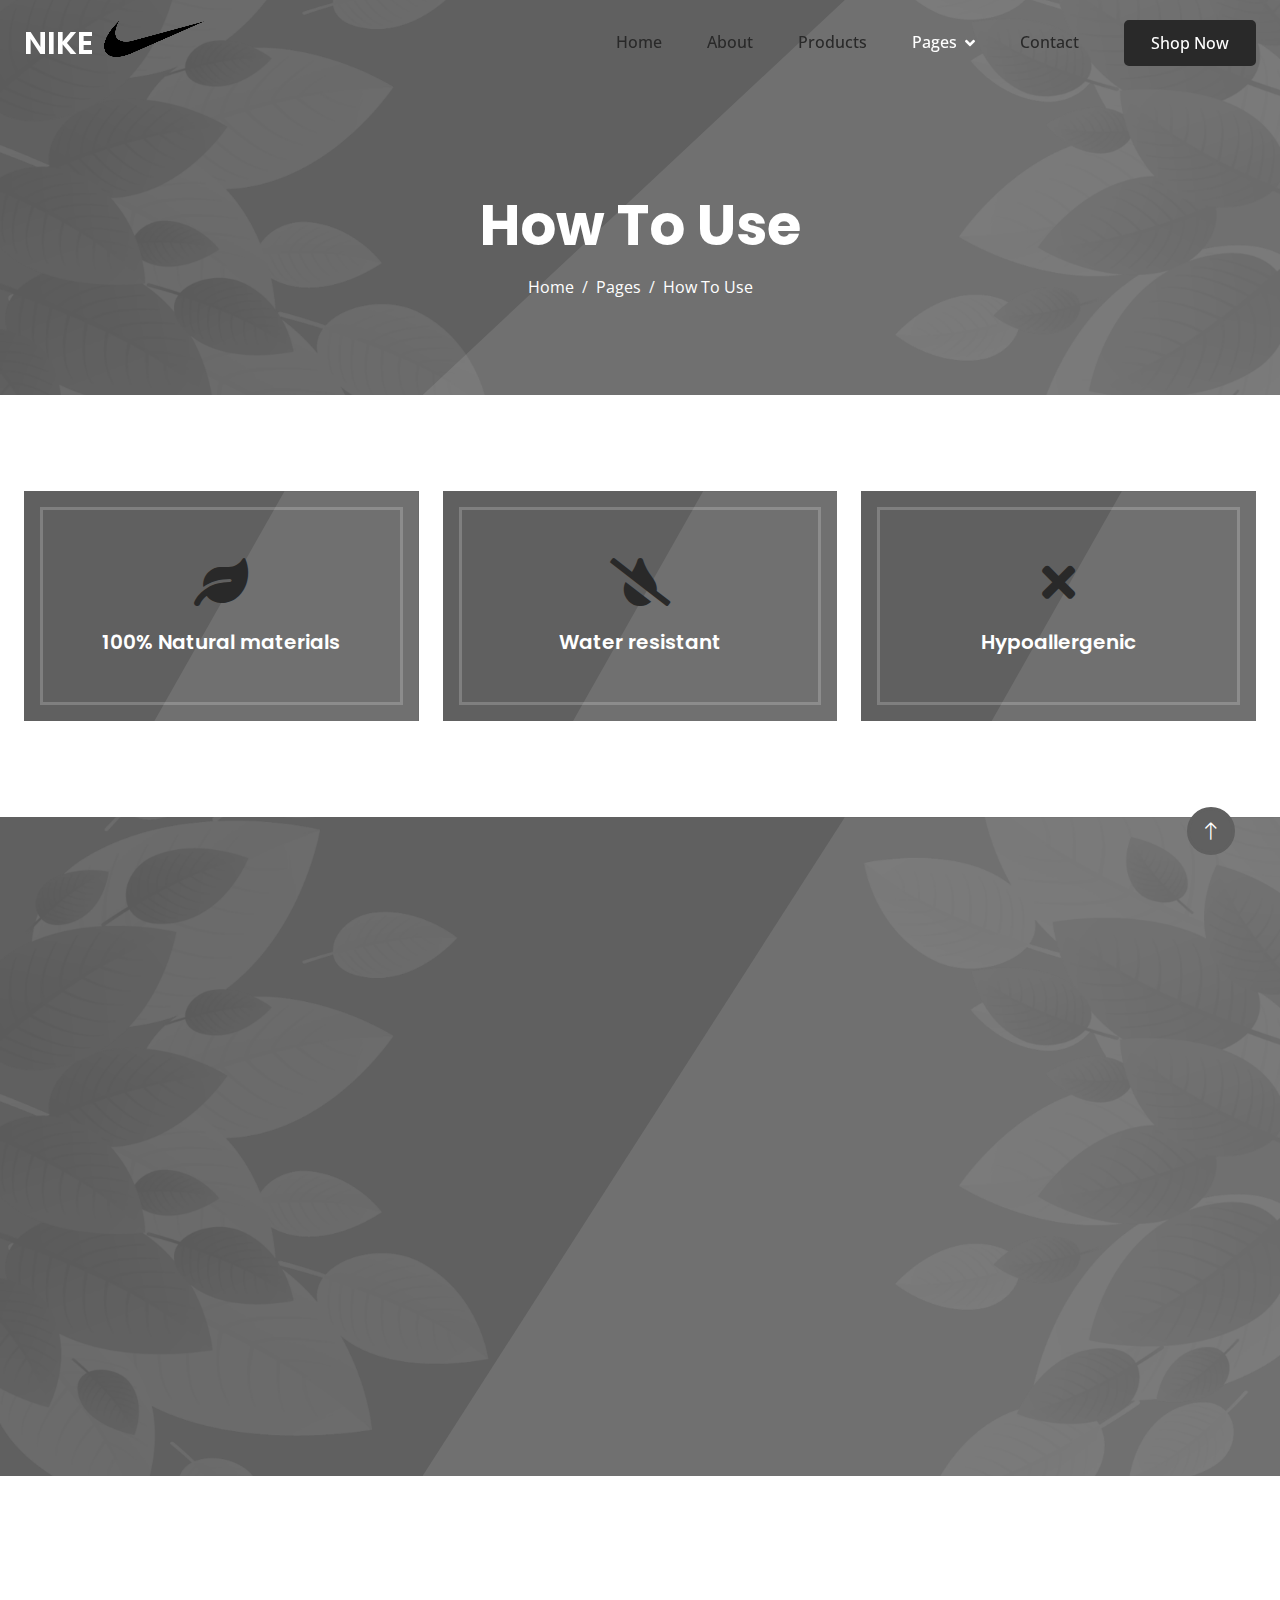
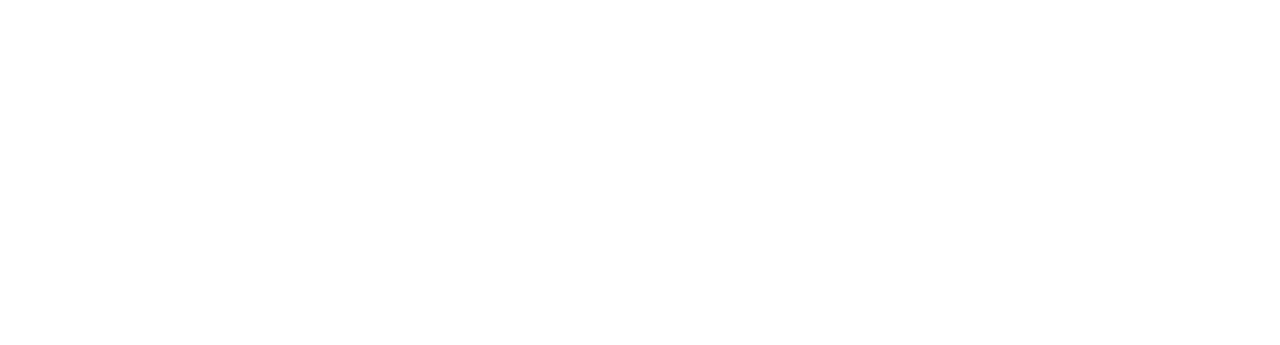
<file: Nike_curve/how-to-use.html>
<!DOCTYPE html>
<html lang="en">

<head>
    <meta charset="utf-8">
    <title>Nike</title>
    <meta content="width=device-width, initial-scale=1.0" name="viewport">
    <meta content="" name="keywords">
    <meta content="" name="description">

    <!-- Favicon -->
    <link href="img/raster.png" rel="icon">

    <!-- Google Web Fonts -->
    <link rel="preconnect" href="https://fonts.googleapis.com">
    <link rel="preconnect" href="https://fonts.gstatic.com" crossorigin>
    <link
        href="https://fonts.googleapis.com/css2?family=Open+Sans:wght@400;500&family=Poppins:wght@200;600;700&display=swap"
        rel="stylesheet">

    <!-- Icon Font Stylesheet -->
    <link href="https://cdnjs.cloudflare.com/ajax/libs/font-awesome/5.10.0/css/all.min.css" rel="stylesheet">
    <link href="https://cdn.jsdelivr.net/npm/bootstrap-icons@1.4.1/font/bootstrap-icons.css" rel="stylesheet">

    <!-- Libraries Stylesheet -->
    <link href="lib/animate/animate.min.css" rel="stylesheet">
    <link href="lib/owlcarousel/assets/owl.carousel.min.css" rel="stylesheet">

    <!-- Customized Bootstrap Stylesheet -->
    <link href="css/bootstrap.min.css" rel="stylesheet">

    <!-- Template Stylesheet -->
    <link href="css/style.css" rel="stylesheet">
</head>

<body>
    <!-- Spinner Start -->
    <div id="spinner"
        class="show bg-white position-fixed translate-middle w-100 vh-100 top-50 start-50 d-flex align-items-center justify-content-center">
        <div class="spinner-grow text-primary" style="width: 3rem; height: 3rem;" role="status">
            <span class="sr-only">Loading...</span>
        </div>
    </div>
    <!-- Spinner End -->


    <!-- Navbar Start -->
    <div class="container-fluid sticky-top">
        <div class="container">
            <nav class="navbar navbar-expand-lg navbar-light p-0">
                <a href="index.html" class="navbar-brand">
                    <h2 class="text-white">NIKE<iframe src="img/curve.html" width="100" height="39" style="margin-left:10px;position:relative;top:6px;"></iframe></h2>
                </a>
                <button type="button" class="navbar-toggler ms-auto me-0" data-bs-toggle="collapse"
                    data-bs-target="#navbarCollapse">
                    <span class="navbar-toggler-icon"></span>
                </button>
                <div class="collapse navbar-collapse" id="navbarCollapse">
                    <div class="navbar-nav ms-auto">
                        <a href="index.html" class="nav-item nav-link">Home</a>
                        <a href="about.html" class="nav-item nav-link">About</a>
                        <a href="product.html" class="nav-item nav-link">Products</a>
                        <div class="nav-item dropdown">
                            <a href="#" class="nav-link dropdown-toggle active" data-bs-toggle="dropdown">Pages</a>
                            <div class="dropdown-menu bg-light mt-2">
                                <a href="feature.html" class="dropdown-item">Features</a>
                                <a href="how-to-use.html" class="dropdown-item active">How To Use</a>
                                <a href="testimonial.html" class="dropdown-item">Testimonial</a>
                                <a href="blog.html" class="dropdown-item">Blog Articles</a>
                                <a href="404.html" class="dropdown-item">404 Page</a>
                            </div>
                        </div>
                        <a href="contact.html" class="nav-item nav-link">Contact</a>
                    </div>
                    <a href="product.html" class="btn btn-dark py-2 px-4 d-none d-lg-inline-block">Shop Now</a>
                </div>
            </nav>
        </div>
    </div>
    <!-- Navbar End -->


    <!-- Hero Start -->
    <div class="container-fluid bg-primary hero-header mb-5">
        <div class="container text-center">
            <h1 class="display-4 text-white mb-3 animated slideInDown">How To Use</h1>
            <nav aria-label="breadcrumb">
                <ol class="breadcrumb justify-content-center mb-0 animated slideInDown">
                    <li class="breadcrumb-item"><a class="text-white" href="#">Home</a></li>
                    <li class="breadcrumb-item"><a class="text-white" href="#">Pages</a></li>
                    <li class="breadcrumb-item text-white active" aria-current="page">How To Use</li>
                </ol>
            </nav>
        </div>
    </div>
    <!-- Hero End -->


    <!-- Feature Start -->
    <div class="container-fluid py-5">
        <div class="container">
            <div class="row g-4">
                <div class="col-lg-4 wow fadeIn" data-wow-delay="0.1s">
                    <div class="feature-item position-relative bg-primary text-center p-3">
                        <div class="border py-5 px-3">
                            <i class="fa fa-leaf fa-3x text-dark mb-4"></i>
                            <h5 class="text-white mb-0">100% Natural materials</h5>
                        </div>
                    </div>
                </div>
                <div class="col-lg-4 wow fadeIn" data-wow-delay="0.3s">
                    <div class="feature-item position-relative bg-primary text-center p-3">
                        <div class="border py-5 px-3">
                            <i class="fa fa-tint-slash fa-3x text-dark mb-4"></i>
                            <h5 class="text-white mb-0">Water resistant</h5>
                        </div>
                    </div>
                </div>
                <div class="col-lg-4 wow fadeIn" data-wow-delay="0.5s">
                    <div class="feature-item position-relative bg-primary text-center p-3">
                        <div class="border py-5 px-3">
                            <i class="fa fa-times fa-3x text-dark mb-4"></i>
                            <h5 class="text-white mb-0">Hypoallergenic</h5>
                        </div>
                    </div>
                </div>
            </div>
        </div>
    </div>
    <!-- Feature End -->


    <!-- How To Use Start -->
    <div class="container-fluid how-to-use bg-primary my-5 py-5">
        <div class="container text-white py-5">
            <div class="mx-auto text-center wow fadeIn" data-wow-delay="0.1s" style="max-width: 600px;">
                <h1 class="text-white mb-3"><span class="fw-light text-dark">Where To Use Our</span> Frexible & Comfortable
                    <span class="fw-light text-dark">Shoe</span></h1>
                <p class="mb-5">Lorem ipsum dolor sit amet, consectetur adipiscing elit. Duis aliquet, erat non malesuada consequat, nibh erat tempus risus.</p>
            </div>
            <div class="row g-5">
                <div class="col-lg-4 text-center wow fadeIn" data-wow-delay="0.1s">
                    <div class="btn-square rounded-circle border mx-auto mb-4" style="width: 120px; height: 120px;">
                        <i class="fa fa-home fa-3x text-dark"></i>
                    </div>
                    <h5 class="text-white">At Home</h5>
                    <hr class="w-25 bg-light my-2 mx-auto">
                    <span>Lorem ipsum dolor sit amet, consectetur adipiscing elit. Duis aliquet, erat non malesuada consequat.</span>
                </div>
                <div class="col-lg-4 text-center wow fadeIn" data-wow-delay="0.3s">
                    <div class="btn-square rounded-circle border mx-auto mb-4" style="width: 120px; height: 120px;">
                        <i class="fa fa-home fa-3x text-dark"></i>
                    </div>
                    <h5 class="text-white">On Running Tracks</h5>
                    <hr class="w-25 bg-light my-2 mx-auto">
                    <span>Lorem ipsum dolor sit amet, consectetur adipiscing elit. Duis aliquet, erat non malesuada consequat.</span>
                </div>
                <div class="col-lg-4 text-center wow fadeIn" data-wow-delay="0.5s">
                    <div class="btn-square rounded-circle border mx-auto mb-4" style="width: 120px; height: 120px;">
                        <i class="fa fa-home fa-3x text-dark"></i>
                    </div>
                    <h5 class="text-white">At Work</h5>
                    <hr class="w-25 bg-light my-2 mx-auto">
                    <span>Lorem ipsum dolor sit amet, consectetur adipiscing elit. Duis aliquet, erat non malesuada consequat.</span>
                </div>
            </div>
        </div>
    </div>
    <!-- How To Use End -->


    <!-- Footer Start -->
    <div class="container-fluid bg-white footer">
        <div class="container py-5">
            <div class="row g-5">
                <div class="col-md-6 col-lg-3 wow fadeIn" data-wow-delay="0.1s">
                    <a href="index.html" class="d-inline-block mb-3">
                        <h1 class="text-primary">Nike</h1>
                    </a>
                    <p class="mb-0">Lorem ipsum dolor sit amet, consectetur adipiscing elit. Duis aliquet, erat non
                        malesuada consequat, nibh erat tempus risus, vitae porttitor purus nisl vitae purus.</p>
                </div>
                <div class="col-md-6 col-lg-3 wow fadeIn" data-wow-delay="0.3s">
                    <h5 class="mb-4">Get In Touch</h5>
                    <p><i class="fa fa-map-marker-alt me-3"></i>123 Street, New York, USA</p>
                    <p><i class="fa fa-phone-alt me-3"></i>+012 345 67890</p>
                    <p><i class="fa fa-envelope me-3"></i>info@example.com</p>
                    <div class="d-flex pt-2">
                        <a class="btn btn-square btn-outline-primary me-1" href=""><i class="fab fa-twitter"></i></a>
                        <a class="btn btn-square btn-outline-primary me-1" href=""><i class="fab fa-facebook-f"></i></a>
                        <a class="btn btn-square btn-outline-primary me-1" href=""><i class="fab fa-instagram"></i></a>
                        <a class="btn btn-square btn-outline-primary me-1" href=""><i
                                class="fab fa-linkedin-in"></i></a>
                    </div>
                </div>
                <div class="col-md-6 col-lg-3 wow fadeIn" data-wow-delay="0.5s">
                    <h5 class="mb-4">Our Products</h5>
                    <a class="btn btn-link" href="">Zoom Pegasus</a>
                    <a class="btn btn-link" href="">Blazer</a>
                    <a class="btn btn-link" href="">Air Max</a>
                    <a class="btn btn-link" href="">Air Force 1</a>
                    <a class="btn btn-link" href="">LeBron James Signature Series</a>
                </div>
                <div class="col-md-6 col-lg-3 wow fadeIn" data-wow-delay="0.7s">
                    <h5 class="mb-4">Popular Link</h5>
                    <a class="btn btn-link" href="about.html">About Us</a>
                    <a class="btn btn-link" href="contact.html">Contact Us</a>
                    <a class="btn btn-link" href="">Privacy Policy</a>
                    <a class="btn btn-link" href="">Terms & Condition</a>
                    <a class="btn btn-link" href="">Career</a>
                </div>
            </div>
        </div>
        <div class="container wow fadeIn" data-wow-delay="0.1s">
            <div class="copyright">
                <div class="row">
                    <div class="col-md-6 text-center text-md-start mb-3 mb-md-0">
                        &copy; <a class="border-bottom" href="#">Your Site Name</a>, All Right Reserved.

                        <!--/*** This template is free as long as you keep the footer author’s credit link/attribution link/backlink. If you'd like to use the template without the footer author’s credit link/attribution link/backlink, you can purchase the Credit Removal License from "https://htmlcodex.com/credit-removal". Thank you for your support. ***/-->
                        Designed By <a class="border-bottom" href="https://htmlcodex.com">HTML Codex</a>
                    </div>
                    <div class="col-md-6 text-center text-md-end">
                        <div class="footer-menu">
                            <a href="">Home</a>
                            <a href="">Cookies</a>
                            <a href="">Help</a>
                            <a href="">FAQs</a>
                        </div>
                    </div>
                </div>
            </div>
        </div>
    </div>
    <!-- Footer End -->


    <!-- Back to Top -->
    <a href="#" class="btn btn-lg btn-primary btn-lg-square back-to-top"><i class="bi bi-arrow-up"></i></a>


    <!-- JavaScript Libraries -->
    <script src="https://ajax.googleapis.com/ajax/libs/jquery/3.6.1/jquery.min.js"></script>
    <script src="https://cdn.jsdelivr.net/npm/bootstrap@5.0.0/dist/js/bootstrap.bundle.min.js"></script>
    <script src="lib/wow/wow.min.js"></script>
    <script src="lib/easing/easing.min.js"></script>
    <script src="lib/waypoints/waypoints.min.js"></script>
    <script src="lib/owlcarousel/owl.carousel.min.js"></script>

    <!-- Template Javascript -->
    <script src="js/main.js"></script>
</body>

</html>
</file>
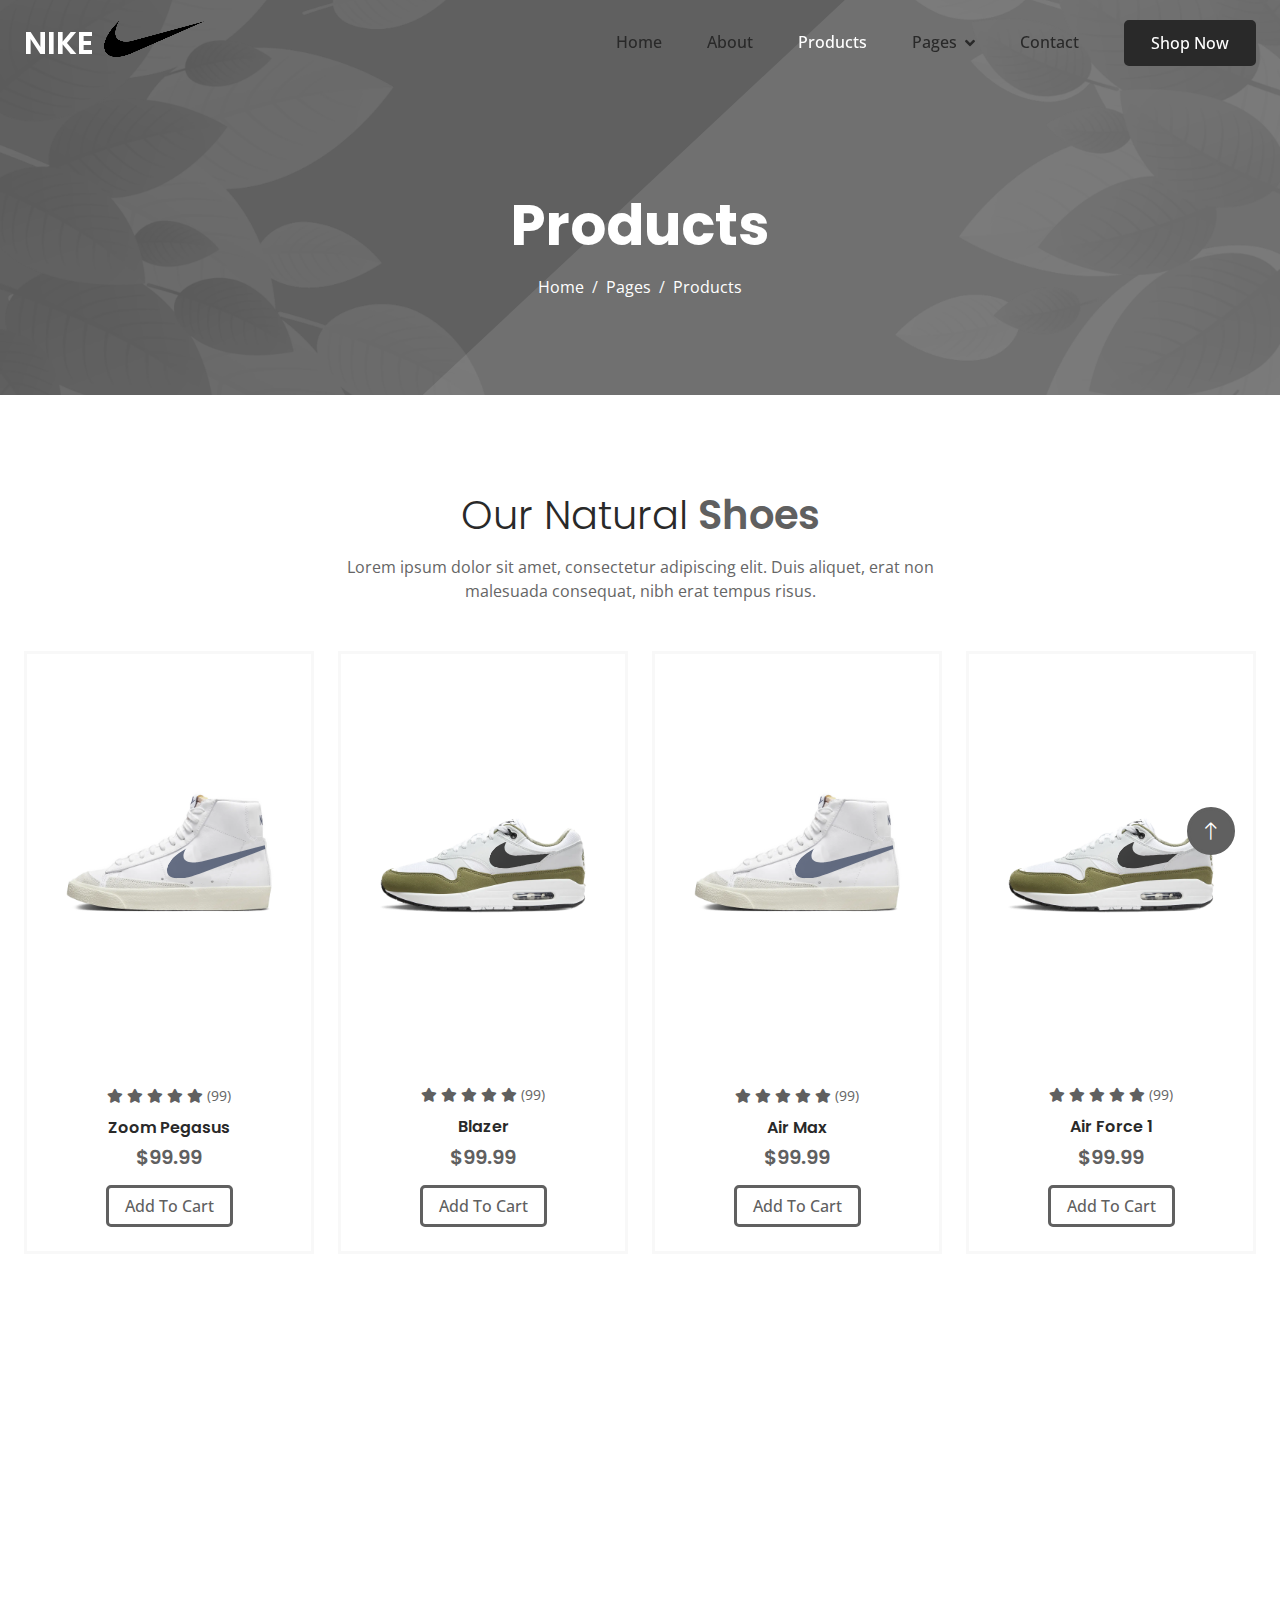
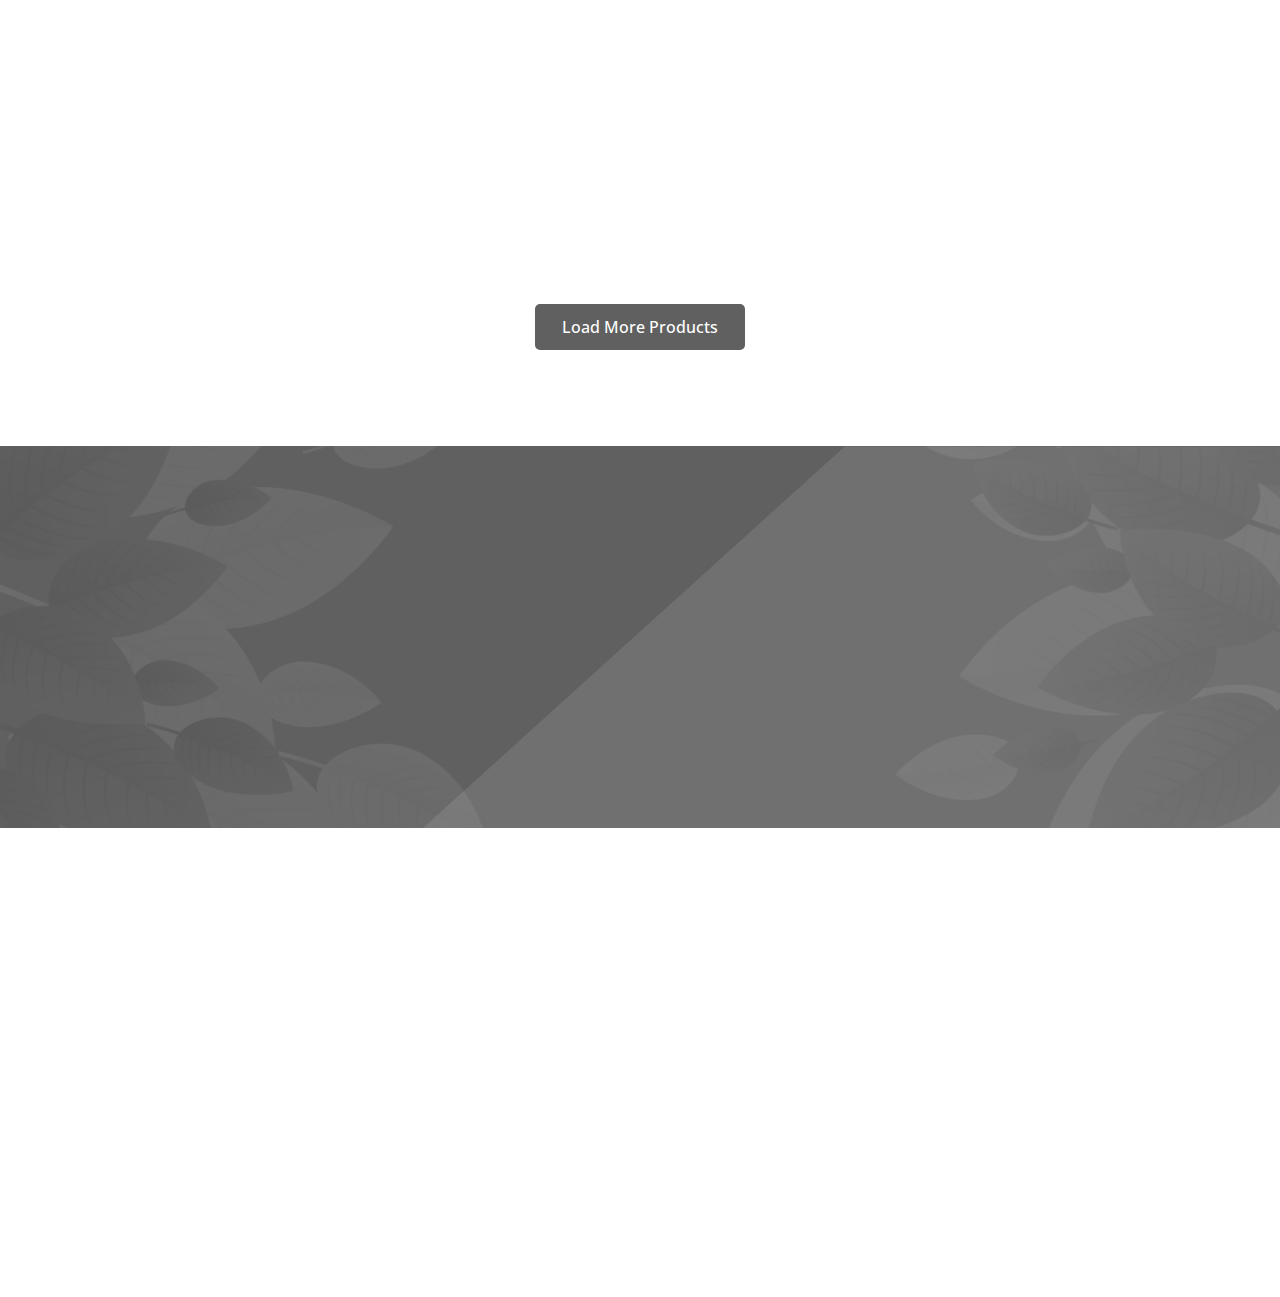
<file: Nike_curve/product.html>
<!DOCTYPE html>
<html lang="en">

<head>
    <meta charset="utf-8">
    <title>Nike</title>
    <meta content="width=device-width, initial-scale=1.0" name="viewport">
    <meta content="" name="keywords">
    <meta content="" name="description">

    <!-- Favicon -->
    <link href="img/raster.png" rel="icon">

    <!-- Google Web Fonts -->
    <link rel="preconnect" href="https://fonts.googleapis.com">
    <link rel="preconnect" href="https://fonts.gstatic.com" crossorigin>
    <link
        href="https://fonts.googleapis.com/css2?family=Open+Sans:wght@400;500&family=Poppins:wght@200;600;700&display=swap"
        rel="stylesheet">

    <!-- Icon Font Stylesheet -->
    <link href="https://cdnjs.cloudflare.com/ajax/libs/font-awesome/5.10.0/css/all.min.css" rel="stylesheet">
    <link href="https://cdn.jsdelivr.net/npm/bootstrap-icons@1.4.1/font/bootstrap-icons.css" rel="stylesheet">

    <!-- Libraries Stylesheet -->
    <link href="lib/animate/animate.min.css" rel="stylesheet">
    <link href="lib/owlcarousel/assets/owl.carousel.min.css" rel="stylesheet">

    <!-- Customized Bootstrap Stylesheet -->
    <link href="css/bootstrap.min.css" rel="stylesheet">

    <!-- Template Stylesheet -->
    <link href="css/style.css" rel="stylesheet">
</head>

<body>
    <!-- Spinner Start -->
    <div id="spinner"
        class="show bg-white position-fixed translate-middle w-100 vh-100 top-50 start-50 d-flex align-items-center justify-content-center">
        <div class="spinner-grow text-primary" style="width: 3rem; height: 3rem;" role="status">
            <span class="sr-only">Loading...</span>
        </div>
    </div>
    <!-- Spinner End -->


    <!-- Navbar Start -->
    <div class="container-fluid sticky-top">
        <div class="container">
            <nav class="navbar navbar-expand-lg navbar-light p-0">
                <a href="index.html" class="navbar-brand">
                    <h2 class="text-white">NIKE<iframe src="img/curve.html" width="100" height="39" style="margin-left:10px;position:relative;top:6px;"></iframe></h2>
                </a>
                <button type="button" class="navbar-toggler ms-auto me-0" data-bs-toggle="collapse"
                    data-bs-target="#navbarCollapse">
                    <span class="navbar-toggler-icon"></span>
                </button>
                <div class="collapse navbar-collapse" id="navbarCollapse">
                    <div class="navbar-nav ms-auto">
                        <a href="index.html" class="nav-item nav-link">Home</a>
                        <a href="about.html" class="nav-item nav-link">About</a>
                        <a href="product.html" class="nav-item nav-link active">Products</a>
                        <div class="nav-item dropdown">
                            <a href="#" class="nav-link dropdown-toggle" data-bs-toggle="dropdown">Pages</a>
                            <div class="dropdown-menu bg-light mt-2">
                                <a href="feature.html" class="dropdown-item">Features</a>
                                <a href="how-to-use.html" class="dropdown-item">How To Use</a>
                                <a href="testimonial.html" class="dropdown-item">Testimonial</a>
                                <a href="blog.html" class="dropdown-item">Blog Articles</a>
                                <a href="404.html" class="dropdown-item">404 Page</a>
                            </div>
                        </div>
                        <a href="contact.html" class="nav-item nav-link">Contact</a>
                    </div>
                    <a href="product.html" class="btn btn-dark py-2 px-4 d-none d-lg-inline-block">Shop Now</a>
                </div>
            </nav>
        </div>
    </div>
    <!-- Navbar End -->


    <!-- Hero Start -->
    <div class="container-fluid bg-primary hero-header mb-5">
        <div class="container text-center">
            <h1 class="display-4 text-white mb-3 animated slideInDown">Products</h1>
            <nav aria-label="breadcrumb">
                <ol class="breadcrumb justify-content-center mb-0 animated slideInDown">
                    <li class="breadcrumb-item"><a class="text-white" href="#">Home</a></li>
                    <li class="breadcrumb-item"><a class="text-white" href="#">Pages</a></li>
                    <li class="breadcrumb-item text-white active" aria-current="page">Products</li>
                </ol>
            </nav>
        </div>
    </div>
    <!-- Hero End -->


    <!-- Product Start -->
    <div class="container-fluid py-5">
        <div class="container">
            <div class="mx-auto text-center wow fadeIn" data-wow-delay="0.1s" style="max-width: 600px;">
                <h1 class="text-primary mb-3"><span class="fw-light text-dark">Our Natural</span> Shoes</h1>
                <p class="mb-5">Lorem ipsum dolor sit amet, consectetur adipiscing elit. Duis aliquet, erat non malesuada consequat, nibh erat tempus risus.</p>
            </div>
            <div class="row g-4">
                <div class="col-md-6 col-lg-3 wow fadeIn" data-wow-delay="0.1s">
                    <div class="product-item text-center border h-100 p-4">
                        <div class="img-fluid mb-4 img-stack">
                            <img src="img/product-1.png" alt="">
                            <img class="nk-draw" src="img/drawing.svg" alt="">
                        </div>
                        <div class="mb-2">
                            <small class="fa fa-star text-primary"></small>
                            <small class="fa fa-star text-primary"></small>
                            <small class="fa fa-star text-primary"></small>
                            <small class="fa fa-star text-primary"></small>
                            <small class="fa fa-star text-primary"></small>
                            <small>(99)</small>
                        </div>
                        <a href="" class="h6 d-inline-block mb-2">Zoom Pegasus</a>
                        <h5 class="text-primary mb-3">$99.99</h5>
                        <a href="" class="btn btn-outline-primary px-3">Add To Cart</a>
                    </div>
                </div>
                <div class="col-md-6 col-lg-3 wow fadeIn" data-wow-delay="0.3s">
                    <div class="product-item text-center border h-100 p-4">
                        <div class="img-fluid mb-4 img-stack">
                            <img src="img/product-2.png" alt="">
                            <img class="nk-trace" src="img/traced.svg" alt="">
                        </div>
                        <div class="mb-2">
                            <small class="fa fa-star text-primary"></small>
                            <small class="fa fa-star text-primary"></small>
                            <small class="fa fa-star text-primary"></small>
                            <small class="fa fa-star text-primary"></small>
                            <small class="fa fa-star text-primary"></small>
                            <small>(99)</small>
                        </div>
                        <a href="" class="h6 d-inline-block mb-2">Blazer</a>
                        <h5 class="text-primary mb-3">$99.99</h5>
                        <a href="" class="btn btn-outline-primary px-3">Add To Cart</a>
                    </div>
                </div>
                <div class="col-md-6 col-lg-3 wow fadeIn" data-wow-delay="0.5s">
                    <div class="product-item text-center border h-100 p-4">
                        <div class="img-fluid mb-4 img-stack">
                            <img src="img/product-1.png" alt="">
                            <img class="nk-draw" src="img/drawing.svg" alt="">
                        </div>
                        <div class="mb-2">
                            <small class="fa fa-star text-primary"></small>
                            <small class="fa fa-star text-primary"></small>
                            <small class="fa fa-star text-primary"></small>
                            <small class="fa fa-star text-primary"></small>
                            <small class="fa fa-star text-primary"></small>
                            <small>(99)</small>
                        </div>
                        <a href="" class="h6 d-inline-block mb-2">Air Max</a>
                        <h5 class="text-primary mb-3">$99.99</h5>
                        <a href="" class="btn btn-outline-primary px-3">Add To Cart</a>
                    </div>
                </div>
                <div class="col-md-6 col-lg-3 wow fadeIn" data-wow-delay="0.7s">
                    <div class="product-item text-center border h-100 p-4">
                        <div class="img-fluid mb-4 img-stack">
                            <img src="img/product-2.png" alt="">
                            <img class="nk-trace" src="img/traced.svg" alt="">
                        </div>
                        <div class="mb-2">
                            <small class="fa fa-star text-primary"></small>
                            <small class="fa fa-star text-primary"></small>
                            <small class="fa fa-star text-primary"></small>
                            <small class="fa fa-star text-primary"></small>
                            <small class="fa fa-star text-primary"></small>
                            <small>(99)</small>
                        </div>
                        <a href="" class="h6 d-inline-block mb-2">Air Force 1</a>
                        <h5 class="text-primary mb-3">$99.99</h5>
                        <a href="" class="btn btn-outline-primary px-3">Add To Cart</a>
                    </div>
                </div>
                <div class="col-md-6 col-lg-3 wow fadeIn" data-wow-delay="0.1s">
                    <div class="product-item text-center border h-100 p-4">
                        <div class="img-fluid mb-4 img-stack">
                            <img src="img/product-1.png" alt="">
                            <img class="nk-draw" src="img/drawing.svg" alt="">
                        </div>
                        <div class="mb-2">
                            <small class="fa fa-star text-primary"></small>
                            <small class="fa fa-star text-primary"></small>
                            <small class="fa fa-star text-primary"></small>
                            <small class="fa fa-star text-primary"></small>
                            <small class="fa fa-star text-primary"></small>
                            <small>(99)</small>
                        </div>
                        <a href="" class="h6 d-inline-block mb-2">Zoom Pegasus</a>
                        <h5 class="text-primary mb-3">$99.99</h5>
                        <a href="" class="btn btn-outline-primary px-3">Add To Cart</a>
                    </div>
                </div>
                <div class="col-md-6 col-lg-3 wow fadeIn" data-wow-delay="0.3s">
                    <div class="product-item text-center border h-100 p-4">
                        <div class="img-fluid mb-4 img-stack">
                            <img src="img/product-2.png" alt="">
                            <img class="nk-trace" src="img/traced.svg" alt="">
                        </div>
                        <div class="mb-2">
                            <small class="fa fa-star text-primary"></small>
                            <small class="fa fa-star text-primary"></small>
                            <small class="fa fa-star text-primary"></small>
                            <small class="fa fa-star text-primary"></small>
                            <small class="fa fa-star text-primary"></small>
                            <small>(99)</small>
                        </div>
                        <a href="" class="h6 d-inline-block mb-2">Blazer</a>
                        <h5 class="text-primary mb-3">$99.99</h5>
                        <a href="" class="btn btn-outline-primary px-3">Add To Cart</a>
                    </div>
                </div>
                <div class="col-md-6 col-lg-3 wow fadeIn" data-wow-delay="0.5s">
                    <div class="product-item text-center border h-100 p-4">
                        <div class="img-fluid mb-4 img-stack">
                            <img src="img/product-1.png" alt="">
                            <img class="nk-draw" src="img/drawing.svg" alt="">
                        </div>
                        <div class="mb-2">
                            <small class="fa fa-star text-primary"></small>
                            <small class="fa fa-star text-primary"></small>
                            <small class="fa fa-star text-primary"></small>
                            <small class="fa fa-star text-primary"></small>
                            <small class="fa fa-star text-primary"></small>
                            <small>(99)</small>
                        </div>
                        <a href="" class="h6 d-inline-block mb-2">Air Max</a>
                        <h5 class="text-primary mb-3">$99.99</h5>
                        <a href="" class="btn btn-outline-primary px-3">Add To Cart</a>
                    </div>
                </div>
                <div class="col-md-6 col-lg-3 wow fadeIn" data-wow-delay="0.7s">
                    <div class="product-item text-center border h-100 p-4">
                        <div class="img-fluid mb-4 img-stack">
                            <img src="img/product-2.png" alt="">
                            <img class="nk-trace" src="img/traced.svg" alt="">
                        </div>
                        <div class="mb-2">
                            <small class="fa fa-star text-primary"></small>
                            <small class="fa fa-star text-primary"></small>
                            <small class="fa fa-star text-primary"></small>
                            <small class="fa fa-star text-primary"></small>
                            <small class="fa fa-star text-primary"></small>
                            <small>(99)</small>
                        </div>
                        <a href="" class="h6 d-inline-block mb-2">Air Force 1</a>
                        <h5 class="text-primary mb-3">$99.99</h5>
                        <a href="" class="btn btn-outline-primary px-3">Add To Cart</a>
                    </div>
                </div>
                <div class="col-12 text-center">
                    <a class="btn btn-primary py-2 px-4" href="">Load More Products</a>
                </div>
            </div>
        </div>
    </div>
    <!-- Product End -->


    <!-- Newsletter Start -->
    <div class="container-fluid newsletter bg-primary py-5 my-5">
        <div class="container py-5">
            <div class="mx-auto text-center wow fadeIn" data-wow-delay="0.1s" style="max-width: 600px;">
                <h1 class="text-white mb-3"><span class="fw-light text-dark">Let's Subscribe</span> The Newsletter</h1>
                <p class="text-white mb-4">Subscribe now to get 30% discount on any of our products</p>
            </div>
            <div class="row justify-content-center">
                <div class="col-md-7 wow fadeIn" data-wow-delay="0.5s">
                    <div class="position-relative w-100 mt-3 mb-2">
                        <input class="form-control w-100 py-4 ps-4 pe-5" type="text" placeholder="Enter Your Email"
                            style="height: 48px;">
                        <button type="button" class="btn shadow-none position-absolute top-0 end-0 mt-1 me-2"><i
                                class="fa fa-paper-plane text-white fs-4"></i></button>
                    </div>
                </div>
            </div>
        </div>
    </div>
    <!-- Newsletter End -->


    <!-- Footer Start -->
    <div class="container-fluid bg-white footer">
        <div class="container py-5">
            <div class="row g-5">
                <div class="col-md-6 col-lg-3 wow fadeIn" data-wow-delay="0.1s">
                    <a href="index.html" class="d-inline-block mb-3">
                        <h1 class="text-primary">Nike</h1>
                    </a>
                    <p class="mb-0">Lorem ipsum dolor sit amet, consectetur adipiscing elit. Duis aliquet, erat non
                        malesuada consequat, nibh erat tempus risus, vitae porttitor purus nisl vitae purus.</p>
                </div>
                <div class="col-md-6 col-lg-3 wow fadeIn" data-wow-delay="0.3s">
                    <h5 class="mb-4">Get In Touch</h5>
                    <p><i class="fa fa-map-marker-alt me-3"></i>123 Street, New York, USA</p>
                    <p><i class="fa fa-phone-alt me-3"></i>+012 345 67890</p>
                    <p><i class="fa fa-envelope me-3"></i>info@example.com</p>
                    <div class="d-flex pt-2">
                        <a class="btn btn-square btn-outline-primary me-1" href=""><i class="fab fa-twitter"></i></a>
                        <a class="btn btn-square btn-outline-primary me-1" href=""><i class="fab fa-facebook-f"></i></a>
                        <a class="btn btn-square btn-outline-primary me-1" href=""><i class="fab fa-instagram"></i></a>
                        <a class="btn btn-square btn-outline-primary me-1" href=""><i
                                class="fab fa-linkedin-in"></i></a>
                    </div>
                </div>
                <div class="col-md-6 col-lg-3 wow fadeIn" data-wow-delay="0.5s">
                    <h5 class="mb-4">Our Products</h5>
                    <a class="btn btn-link" href="">Zoom Pegasus</a>
                    <a class="btn btn-link" href="">Blazer</a>
                    <a class="btn btn-link" href="">Air Max</a>
                    <a class="btn btn-link" href="">Air Force 1</a>
                    <a class="btn btn-link" href="">LeBron James Signature Series</a>
                </div>
                <div class="col-md-6 col-lg-3 wow fadeIn" data-wow-delay="0.7s">
                    <h5 class="mb-4">Popular Link</h5>
                    <a class="btn btn-link" href="about.html">About Us</a>
                    <a class="btn btn-link" href="contact.html">Contact Us</a>
                    <a class="btn btn-link" href="">Privacy Policy</a>
                    <a class="btn btn-link" href="">Terms & Condition</a>
                    <a class="btn btn-link" href="">Career</a>
                </div>
            </div>
        </div>
        <div class="container wow fadeIn" data-wow-delay="0.1s">
            <div class="copyright">
                <div class="row">
                    <div class="col-md-6 text-center text-md-start mb-3 mb-md-0">
                        &copy; <a class="border-bottom" href="#">Your Site Name</a>, All Right Reserved.

                        <!--/*** This template is free as long as you keep the footer author’s credit link/attribution link/backlink. If you'd like to use the template without the footer author’s credit link/attribution link/backlink, you can purchase the Credit Removal License from "https://htmlcodex.com/credit-removal". Thank you for your support. ***/-->
                        Designed By <a class="border-bottom" href="https://htmlcodex.com">HTML Codex</a>
                    </div>
                    <div class="col-md-6 text-center text-md-end">
                        <div class="footer-menu">
                            <a href="">Home</a>
                            <a href="">Cookies</a>
                            <a href="">Help</a>
                            <a href="">FAQs</a>
                        </div>
                    </div>
                </div>
            </div>
        </div>
    </div>
    <!-- Footer End -->


    <!-- Back to Top -->
    <a href="#" class="btn btn-lg btn-primary btn-lg-square back-to-top"><i class="bi bi-arrow-up"></i></a>


    <!-- JavaScript Libraries -->
    <script src="https://ajax.googleapis.com/ajax/libs/jquery/3.6.1/jquery.min.js"></script>
    <script src="https://cdn.jsdelivr.net/npm/bootstrap@5.0.0/dist/js/bootstrap.bundle.min.js"></script>
    <script src="lib/wow/wow.min.js"></script>
    <script src="lib/easing/easing.min.js"></script>
    <script src="lib/waypoints/waypoints.min.js"></script>
    <script src="lib/owlcarousel/owl.carousel.min.js"></script>

    <!-- Template Javascript -->
    <script src="js/main.js"></script>
</body>

</html>
</file>
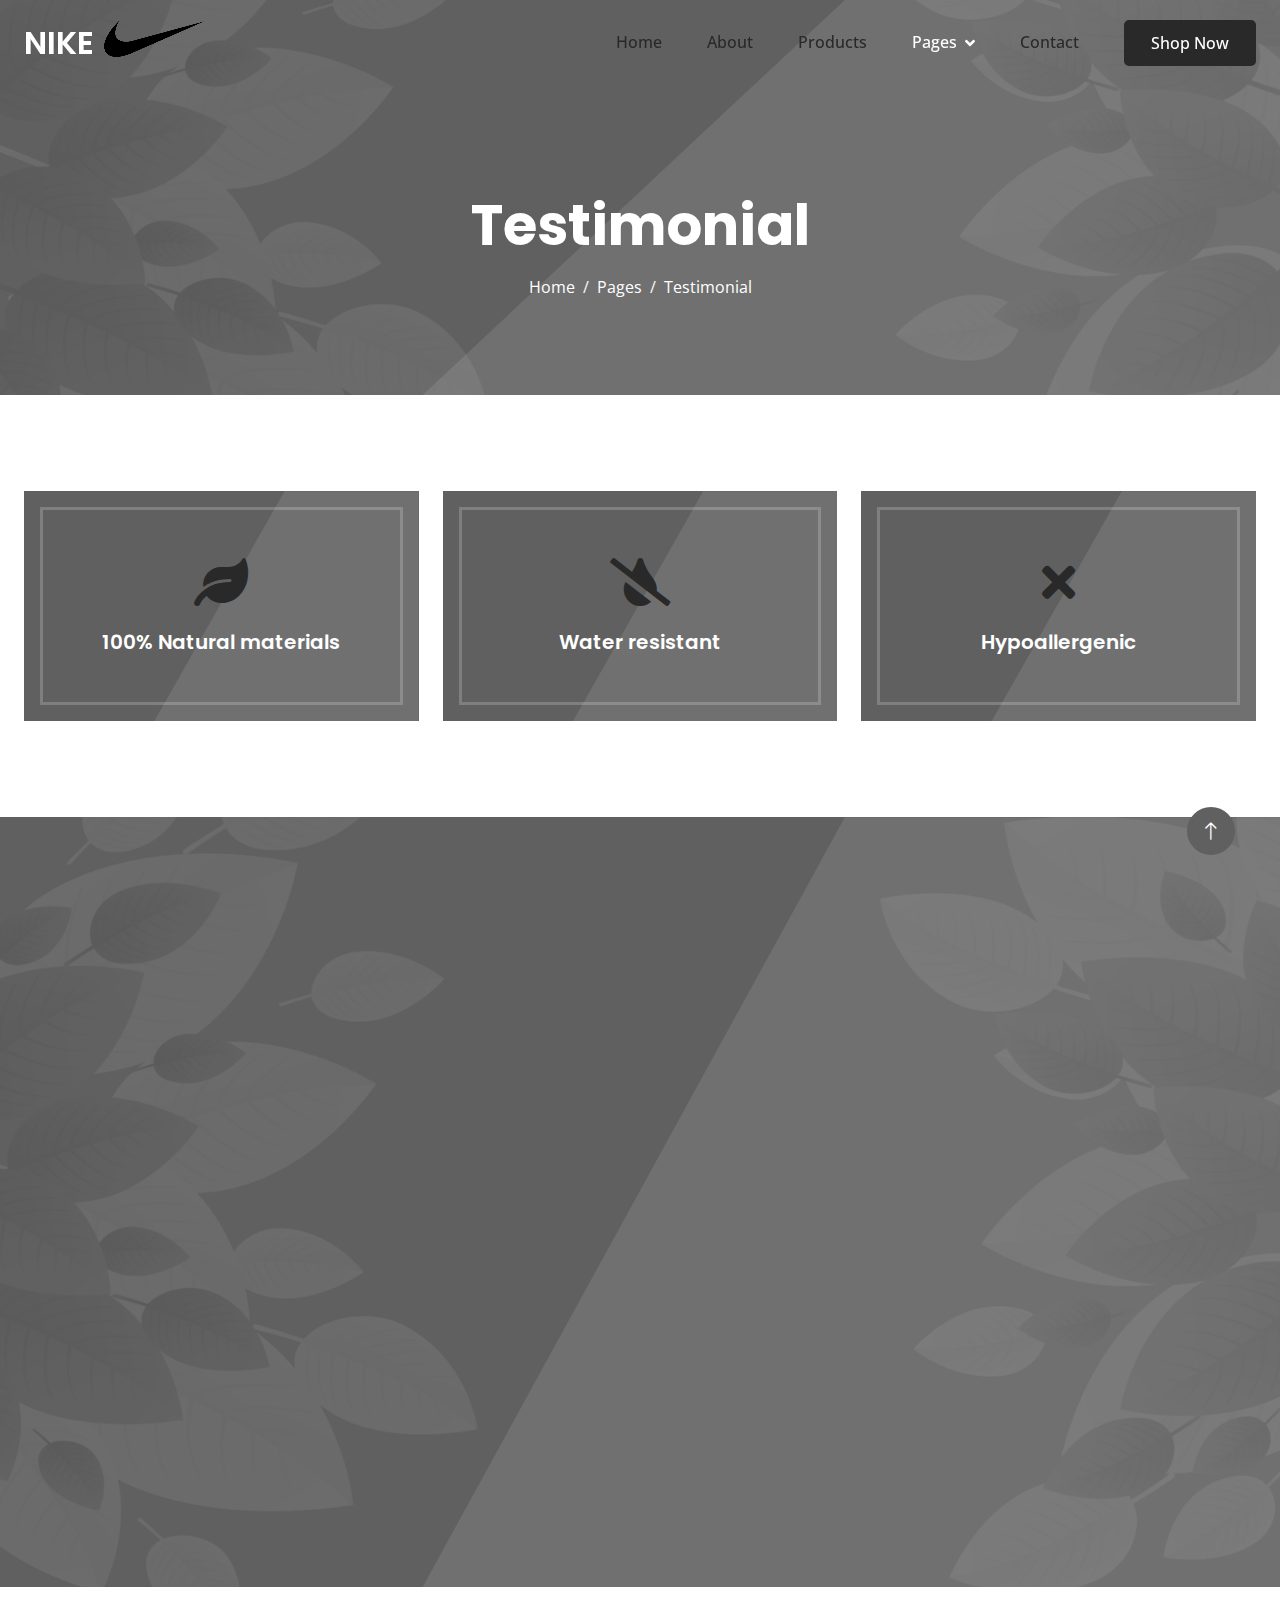
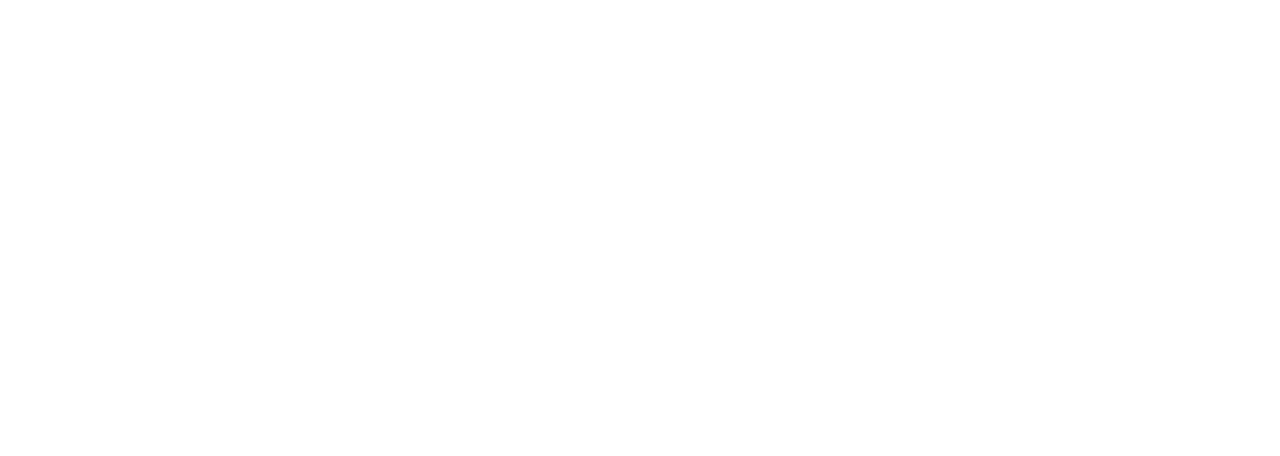
<file: Nike_curve/testimonial.html>
<!DOCTYPE html>
<html lang="en">

<head>
    <meta charset="utf-8">
    <title>Nike</title>
    <meta content="width=device-width, initial-scale=1.0" name="viewport">
    <meta content="" name="keywords">
    <meta content="" name="description">

    <!-- Favicon -->
    <link href="img/raster.png" rel="icon">

    <!-- Google Web Fonts -->
    <link rel="preconnect" href="https://fonts.googleapis.com">
    <link rel="preconnect" href="https://fonts.gstatic.com" crossorigin>
    <link
        href="https://fonts.googleapis.com/css2?family=Open+Sans:wght@400;500&family=Poppins:wght@200;600;700&display=swap"
        rel="stylesheet">

    <!-- Icon Font Stylesheet -->
    <link href="https://cdnjs.cloudflare.com/ajax/libs/font-awesome/5.10.0/css/all.min.css" rel="stylesheet">
    <link href="https://cdn.jsdelivr.net/npm/bootstrap-icons@1.4.1/font/bootstrap-icons.css" rel="stylesheet">

    <!-- Libraries Stylesheet -->
    <link href="lib/animate/animate.min.css" rel="stylesheet">
    <link href="lib/owlcarousel/assets/owl.carousel.min.css" rel="stylesheet">

    <!-- Customized Bootstrap Stylesheet -->
    <link href="css/bootstrap.min.css" rel="stylesheet">

    <!-- Template Stylesheet -->
    <link href="css/style.css" rel="stylesheet">
</head>

<body>
    <!-- Spinner Start -->
    <div id="spinner"
        class="show bg-white position-fixed translate-middle w-100 vh-100 top-50 start-50 d-flex align-items-center justify-content-center">
        <div class="spinner-grow text-primary" style="width: 3rem; height: 3rem;" role="status">
            <span class="sr-only">Loading...</span>
        </div>
    </div>
    <!-- Spinner End -->


    <!-- Navbar Start -->
    <div class="container-fluid sticky-top">
        <div class="container">
            <nav class="navbar navbar-expand-lg navbar-light p-0">
                <a href="index.html" class="navbar-brand">
                    <h2 class="text-white">NIKE<iframe src="img/curve.html" width="100" height="39" style="margin-left:10px;position:relative;top:6px;"></iframe></h2>
                </a>
                <button type="button" class="navbar-toggler ms-auto me-0" data-bs-toggle="collapse"
                    data-bs-target="#navbarCollapse">
                    <span class="navbar-toggler-icon"></span>
                </button>
                <div class="collapse navbar-collapse" id="navbarCollapse">
                    <div class="navbar-nav ms-auto">
                        <a href="index.html" class="nav-item nav-link">Home</a>
                        <a href="about.html" class="nav-item nav-link">About</a>
                        <a href="product.html" class="nav-item nav-link">Products</a>
                        <div class="nav-item dropdown">
                            <a href="#" class="nav-link dropdown-toggle active" data-bs-toggle="dropdown">Pages</a>
                            <div class="dropdown-menu bg-light mt-2">
                                <a href="feature.html" class="dropdown-item">Features</a>
                                <a href="how-to-use.html" class="dropdown-item">How To Use</a>
                                <a href="testimonial.html" class="dropdown-item active">Testimonial</a>
                                <a href="blog.html" class="dropdown-item">Blog Articles</a>
                                <a href="404.html" class="dropdown-item">404 Page</a>
                            </div>
                        </div>
                        <a href="contact.html" class="nav-item nav-link">Contact</a>
                    </div>
                    <a href="product.html" class="btn btn-dark py-2 px-4 d-none d-lg-inline-block">Shop Now</a>
                </div>
            </nav>
        </div>
    </div>
    <!-- Navbar End -->


    <!-- Hero Start -->
    <div class="container-fluid bg-primary hero-header mb-5">
        <div class="container text-center">
            <h1 class="display-4 text-white mb-3 animated slideInDown">Testimonial</h1>
            <nav aria-label="breadcrumb">
                <ol class="breadcrumb justify-content-center mb-0 animated slideInDown">
                    <li class="breadcrumb-item"><a class="text-white" href="#">Home</a></li>
                    <li class="breadcrumb-item"><a class="text-white" href="#">Pages</a></li>
                    <li class="breadcrumb-item text-white active" aria-current="page">Testimonial</li>
                </ol>
            </nav>
        </div>
    </div>
    <!-- Hero End -->


    <!-- Feature Start -->
    <div class="container-fluid py-5">
        <div class="container">
            <div class="row g-4">
                <div class="col-lg-4 wow fadeIn" data-wow-delay="0.1s">
                    <div class="feature-item position-relative bg-primary text-center p-3">
                        <div class="border py-5 px-3">
                            <i class="fa fa-leaf fa-3x text-dark mb-4"></i>
                            <h5 class="text-white mb-0">100% Natural materials</h5>
                        </div>
                    </div>
                </div>
                <div class="col-lg-4 wow fadeIn" data-wow-delay="0.3s">
                    <div class="feature-item position-relative bg-primary text-center p-3">
                        <div class="border py-5 px-3">
                            <i class="fa fa-tint-slash fa-3x text-dark mb-4"></i>
                            <h5 class="text-white mb-0">Water resistant</h5>
                        </div>
                    </div>
                </div>
                <div class="col-lg-4 wow fadeIn" data-wow-delay="0.5s">
                    <div class="feature-item position-relative bg-primary text-center p-3">
                        <div class="border py-5 px-3">
                            <i class="fa fa-times fa-3x text-dark mb-4"></i>
                            <h5 class="text-white mb-0">Hypoallergenic</h5>
                        </div>
                    </div>
                </div>
            </div>
        </div>
    </div>
    <!-- Feature End -->


    <!-- Testimonial Start -->
    <div class="container-fluid testimonial bg-primary my-5 py-5">
        <div class="container text-white py-5">
            <div class="mx-auto text-center wow fadeIn" data-wow-delay="0.1s" style="max-width: 600px;">
                <h1 class="text-white mb-3">Our Customer Said <span class="fw-light text-dark">About Our Comfortable Shoes</span></h1>
                <p class="mb-5">Lorem ipsum dolor sit amet, consectetur adipiscing elit. Duis aliquet, erat non malesuada consequat, nibh erat tempus risus.</p>
            </div>
            <div class="row justify-content-center">
                <div class="col-lg-8">
                    <div class="owl-carousel testimonial-carousel wow fadeIn" data-wow-delay="0.1s">
                        <div class="testimonial-item text-center" data-dot="1">
                            <img class="img-fluid border p-2" src="img/testimonial-1.jpg" alt="">
                            <h5 class="fw-light lh-base text-white">Lorem ipsum dolor sit amet, consectetur adipiscing elit. Duis aliquet, erat non malesuada consequat, nibh erat tempus risus, vitae porttitor purus nisl vitae purus. Praesent tristique odio ut rutrum pellentesque. Fusce eget molestie est, at rutrum est. Nullam scelerisque libero nunc, vitae ullamcorper elit volutpat ut.</h5>
                            <h5 class="mb-1">Client Name</h5>
                            <h6 class="fw-light text-white fst-italic mb-0">Profession</h6>
                        </div>
                        <div class="testimonial-item text-center" data-dot="2">
                            <img class="img-fluid border p-2" src="img/testimonial-2.jpg" alt="">
                            <h5 class="fw-light lh-base text-white">Lorem ipsum dolor sit amet, consectetur adipiscing elit. Duis aliquet, erat non malesuada consequat, nibh erat tempus risus, vitae porttitor purus nisl vitae purus. Praesent tristique odio ut rutrum pellentesque. Fusce eget molestie est, at rutrum est. Nullam scelerisque libero nunc, vitae ullamcorper elit volutpat ut.</h5>
                            <h5 class="mb-1">Client Name</h5>
                            <h6 class="fw-light text-white fst-italic mb-0">Profession</h6>
                        </div>
                        <div class="testimonial-item text-center" data-dot="3">
                            <img class="img-fluid border p-2" src="img/testimonial-3.jpg" alt="">
                            <h5 class="fw-light lh-base text-white">Lorem ipsum dolor sit amet, consectetur adipiscing elit. Duis aliquet, erat non malesuada consequat, nibh erat tempus risus, vitae porttitor purus nisl vitae purus. Praesent tristique odio ut rutrum pellentesque. Fusce eget molestie est, at rutrum est. Nullam scelerisque libero nunc, vitae ullamcorper elit volutpat ut.</h5>
                            <h5 class="mb-1">Client Name</h5>
                            <h6 class="fw-light text-white fst-italic mb-0">Profession</h6>
                        </div>
                    </div>
                </div>
            </div>
        </div>
    </div>
    <!-- Testimonial End -->


    <!-- Footer Start -->
    <div class="container-fluid bg-white footer">
        <div class="container py-5">
            <div class="row g-5">
                <div class="col-md-6 col-lg-3 wow fadeIn" data-wow-delay="0.1s">
                    <a href="index.html" class="d-inline-block mb-3">
                        <h1 class="text-primary">Nike</h1>
                    </a>
                    <p class="mb-0">Lorem ipsum dolor sit amet, consectetur adipiscing elit. Duis aliquet, erat non
                        malesuada consequat, nibh erat tempus risus, vitae porttitor purus nisl vitae purus.</p>
                </div>
                <div class="col-md-6 col-lg-3 wow fadeIn" data-wow-delay="0.3s">
                    <h5 class="mb-4">Get In Touch</h5>
                    <p><i class="fa fa-map-marker-alt me-3"></i>123 Street, New York, USA</p>
                    <p><i class="fa fa-phone-alt me-3"></i>+012 345 67890</p>
                    <p><i class="fa fa-envelope me-3"></i>info@example.com</p>
                    <div class="d-flex pt-2">
                        <a class="btn btn-square btn-outline-primary me-1" href=""><i class="fab fa-twitter"></i></a>
                        <a class="btn btn-square btn-outline-primary me-1" href=""><i class="fab fa-facebook-f"></i></a>
                        <a class="btn btn-square btn-outline-primary me-1" href=""><i class="fab fa-instagram"></i></a>
                        <a class="btn btn-square btn-outline-primary me-1" href=""><i
                                class="fab fa-linkedin-in"></i></a>
                    </div>
                </div>
                <div class="col-md-6 col-lg-3 wow fadeIn" data-wow-delay="0.5s">
                    <h5 class="mb-4">Our Products</h5>
                    <a class="btn btn-link" href="">Zoom Pegasus</a>
                    <a class="btn btn-link" href="">Blazer</a>
                    <a class="btn btn-link" href="">Air Max</a>
                    <a class="btn btn-link" href="">Air Force 1</a>
                    <a class="btn btn-link" href="">LeBron James Signature Series</a>
                </div>
                <div class="col-md-6 col-lg-3 wow fadeIn" data-wow-delay="0.7s">
                    <h5 class="mb-4">Popular Link</h5>
                    <a class="btn btn-link" href="about.html">About Us</a>
                    <a class="btn btn-link" href="contact.html">Contact Us</a>
                    <a class="btn btn-link" href="">Privacy Policy</a>
                    <a class="btn btn-link" href="">Terms & Condition</a>
                    <a class="btn btn-link" href="">Career</a>
                </div>
            </div>
        </div>
        <div class="container wow fadeIn" data-wow-delay="0.1s">
            <div class="copyright">
                <div class="row">
                    <div class="col-md-6 text-center text-md-start mb-3 mb-md-0">
                        &copy; <a class="border-bottom" href="#">Your Site Name</a>, All Right Reserved.

                        <!--/*** This template is free as long as you keep the footer author’s credit link/attribution link/backlink. If you'd like to use the template without the footer author’s credit link/attribution link/backlink, you can purchase the Credit Removal License from "https://htmlcodex.com/credit-removal". Thank you for your support. ***/-->
                        Designed By <a class="border-bottom" href="https://htmlcodex.com">HTML Codex</a>
                    </div>
                    <div class="col-md-6 text-center text-md-end">
                        <div class="footer-menu">
                            <a href="">Home</a>
                            <a href="">Cookies</a>
                            <a href="">Help</a>
                            <a href="">FAQs</a>
                        </div>
                    </div>
                </div>
            </div>
        </div>
    </div>
    <!-- Footer End -->


    <!-- Back to Top -->
    <a href="#" class="btn btn-lg btn-primary btn-lg-square back-to-top"><i class="bi bi-arrow-up"></i></a>


    <!-- JavaScript Libraries -->
    <script src="https://ajax.googleapis.com/ajax/libs/jquery/3.6.1/jquery.min.js"></script>
    <script src="https://cdn.jsdelivr.net/npm/bootstrap@5.0.0/dist/js/bootstrap.bundle.min.js"></script>
    <script src="lib/wow/wow.min.js"></script>
    <script src="lib/easing/easing.min.js"></script>
    <script src="lib/waypoints/waypoints.min.js"></script>
    <script src="lib/owlcarousel/owl.carousel.min.js"></script>

    <!-- Template Javascript -->
    <script src="js/main.js"></script>
</body>

</html>
</file>
<file: Nike_curve/css/style.css>
/********** Template CSS **********/
/*** Spinner ***/
#spinner {
    opacity: 0;
    visibility: hidden;
    transition: opacity .5s ease-out, visibility 0s linear .5s;
    z-index: 99999;
}

#spinner.show {
    transition: opacity .5s ease-out, visibility 0s linear 0s;
    visibility: visible;
    opacity: 1;
}

.back-to-top {
    position: fixed;
    display: none;
    right: 45px;
    bottom: 45px;
    z-index: 99;
}

img.animated.pulse {
    animation-duration: 5s;
}

/*** Button ***/
.btn {
    font-weight: 500;
    transition: .5s;
}

.btn.btn-primary {
    color: var(--bs-white);
}

.btn-square {
    width: 38px;
    height: 38px;
}

.btn-sm-square {
    width: 32px;
    height: 32px;
}

.btn-lg-square {
    width: 48px;
    height: 48px;
}

.btn-square,
.btn-sm-square,
.btn-lg-square {
    padding: 0;
    display: flex;
    align-items: center;
    justify-content: center;
    font-weight: normal;
    border-radius: 50px;
}


/*** Navbar ***/
.sticky-top {
    top: -150px;
    transition: .5s;
}

.navbar {
    padding: 11px 0 !important;
    height: 85px;
}

.navbar .navbar-nav .nav-link {
    margin-right: 45px;
    padding: 0;
    color: var(--bs-dark);
    font-weight: 500;
    transition: .5s;
    outline: none;
}

.navbar .navbar-nav .nav-link:hover,
.navbar .navbar-nav .nav-link.active {
    color: var(--bs-white);
}

.navbar .dropdown-toggle::after {
    border: none;
    content: "\f107";
    font-family: "Font Awesome 5 Free";
    font-weight: 900;
    vertical-align: middle;
    margin-left: 8px;
}

@media (max-width: 991.98px) {
    .navbar .navbar-nav {
        padding: 0 15px;
        background: var(--bs-primary);
    }

    .navbar .navbar-nav .nav-link  {
        margin-right: 0;
        padding: 10px 0;
    }
}

@media (min-width: 992px) {
    .navbar .nav-item .dropdown-menu {
        display: block;
        border: none;
        margin-top: 0;
        top: 150%;
        opacity: 0;
        visibility: hidden;
        transition: .5s;
    }

    .navbar .nav-item:hover .dropdown-menu {
        top: 100%;
        visibility: visible;
        transition: .5s;
        opacity: 1;
    }
}


/*** Hero Header ***/
.hero-header {
    position: relative;
    margin-top: -85px;
    padding-top: 12rem;
    padding-bottom: 6rem;
    background: url(../img/bg2.png) center center no-repeat;
    background-size: cover;
}

.hero-header::before {
    position: absolute;
    content: "";
    width: 100%;
    height: 100%;
    top: 0;
    left: 0;
    background: rgba(255, 255, 255, .1);
    clip-path: polygon(66% 0, 100% 0, 100% 100%, 33% 100%);
}

.hero-header .container {
    position: relative;
    z-index: 1;
}

.hero-header .breadcrumb-item+.breadcrumb-item::before {
    color: var(--bs-light);
}


/*** Feature ***/
.feature-item::before {
    position: absolute;
    content: "";
    width: 100%;
    height: 100%;
    top: 0;
    left: 0;
    background: rgba(255, 255, 255, .1);
    clip-path: polygon(66% 0, 100% 0, 100% 100%, 33% 100%);
}

.feature-item .border {
    position: relative;
    border-color: rgba(255, 255, 255, .2) !important;
    z-index: 1;
}


/*** Deal ***/
.deal {
    position: relative;
    background: url(../img/bg2.png) center center no-repeat;
    background-size: cover;
}

.deal::before {
    position: absolute;
    content: "";
    width: 100%;
    height: 100%;
    top: 0;
    left: 0;
    background: rgba(255, 255, 255, .1);
    clip-path: polygon(66% 0, 100% 0, 100% 100%, 33% 100%);
}

.deal .bg-white {
    position: relative;
    z-index: 1;
}

.deal .cdt span {
    display: block;
    font-size: 16px;
    font-style: italic;
    font-weight: 200;
    text-transform: capitalize;
}


/*** How To Use ***/
.how-to-use {
    position: relative;
    background: url(../img/bg2.png) center center no-repeat;
    background-size: cover;
}

.how-to-use::before {
    position: absolute;
    content: "";
    width: 100%;
    height: 100%;
    top: 0;
    left: 0;
    background: rgba(255, 255, 255, .1);
    clip-path: polygon(66% 0, 100% 0, 100% 100%, 33% 100%);
}

.how-to-use .container {
    position: relative;
    z-index: 1;
}

.how-to-use .border {
    border-color: rgba(255, 255, 255, .2) !important;
}


/*** Product ***/
.product-item {
    transition: .1s;
}

.product-item:hover {
    border-width: 0 !important;
    box-shadow: 0 0 35px rgba(144, 188, 121, .25);
}/*line 4*/

.product-item:hover a.btn {
    color: var(--bs-white);
    background: var(--bs-primary);
}


/*** Testimonial ***/
.testimonial {
    position: relative;
    background: url(../img/bg2.png) center center no-repeat;
    background-size: cover;
}

.testimonial::before {
    position: absolute;
    content: "";
    width: 100%;
    height: 100%;
    top: 0;
    left: 0;
    background: rgba(255, 255, 255, .1);
    clip-path: polygon(66% 0, 100% 0, 100% 100%, 33% 100%);
}

.testimonial .testimonial-carousel {
    position: relative;
    z-index: 1;
}

.testimonial-carousel .owl-item img {
    width: 120px;
    height: 120px;
    border-color: rgba(255, 255, 255, .2) !important;
    margin: 0 auto 20px auto;
    border-radius: 100px;
}

.testimonial-carousel .owl-dots {
    margin-top: 25px;
    display: flex;
    align-items: center;
    justify-content: center;
}

.testimonial-carousel .owl-dot {
    position: relative;
    display: inline-block;
    margin: 0 5px;
    width: 30px;
    height: 30px;
    display: flex;
    align-items: center;
    justify-content: center;
    background: transparent;
    border: 3px solid rgba(255, 255, 255, .2);
    border-radius: 30px;
    transition: .5s;
}

.testimonial-carousel .owl-dot.active {
    background: var(--bs-dark);
}


/*** Blog ***/
.blog-item {
    transition: .1s;
}

.blog-item:hover {
    border-width: 0 !important;
    box-shadow: 0 0 35px rgba(144, 188, 121, .25);
}/*line 4*/

.blog-item:hover a.btn {
    color: var(--bs-white);
    background: var(--bs-primary);
}


/*** Contact ***/
.contact-info-item::before {
    position: absolute;
    content: "";
    width: 100%;
    height: 100%;
    top: 0;
    left: 0;
    background: rgba(255, 255, 255, .1);
    clip-path: polygon(66% 0, 100% 0, 100% 100%, 33% 100%);
}

.contact-info-item .border {
    position: relative;
    border-color: rgba(255, 255, 255, .2) !important;
    z-index: 1;
}


/*** Newsletter ***/
.newsletter {
    position: relative;
    background: url(../img/bg2.png) center center no-repeat;
    background-size: cover;
}

.newsletter::before {
    position: absolute;
    content: "";
    width: 100%;
    height: 100%;
    top: 0;
    left: 0;
    background: rgba(255, 255, 255, .1);
    clip-path: polygon(66% 0, 100% 0, 100% 100%, 33% 100%);
}

.newsletter .container {
    position: relative;
    z-index: 1;
}

.newsletter .form-control {
    background: rgba(255, 255, 255, .3);
}


/*** Footer ***/
.footer .btn.btn-link {
    display: block;
    margin-bottom: 10px;
    padding: 0;
    text-align: left;
    color: var(--bs-body);
    font-weight: normal;
    transition: .3s;
}

.footer .btn.btn-link:hover {
    color: var(--bs-primary);
}

.footer .btn.btn-link::before {
    position: relative;
    content: "\f105";
    font-family: "Font Awesome 5 Free";
    font-weight: 900;
    margin-right: 10px;
}

.footer .btn.btn-link:hover {
    letter-spacing: 1px;
    box-shadow: none;
}

.footer .copyright {
    padding: 25px 0;
    border-top: 3px solid var(--bs-light);
}

.footer .copyright a {
    color: var(--bs-body);
}

.footer .copyright a:hover {
    color: var(--bs-primary);
}

.footer .footer-menu a {
    margin-right: 15px;
    padding-right: 15px;
    border-right: 3px solid var(--bs-light);
}

.footer .footer-menu a:last-child {
    margin-right: 0;
    padding-right: 0;
    border-right: none;
}


.col-lg-6:has( img), .col-lg-4:has( img){
    display: flex;
    justify-content: center;
    flex-wrap: wrap;
}

.img-stack{
    position:relative;
}
.img-stack img{
    width: -webkit-fill-available; 
    width: -moz-available;
    position:relative;
}
.img-stack:has(.nk-raster,.nk-draw-lv,.nk-trace-lv){
    translate: 0 15%;
}
.img-stack:has(.nk-draw,.nk-trace){
    translate: 0 5%;
}
.container:has(.img-stack .nk-raster):not(:has(.mx-auto)) .img-stack:has(.nk-raster) img:not(.nk-raster){
    translate: 0 -60%;
}
.container:has(.img-stack .nk-raster):not(:has(.mx-auto)) .img-stack:has(.nk-raster){
    height:0;
}

.img-stack .nk-raster{
    translate: 0 -104%;
    scale: 0.6;
    left: 24%;
    transform: skew(347deg,4deg);
    filter: invert(1);
    wiesdth: 100%;
  opacity:0.87;
    clip-path: polygon(18% 41%, 53% 35%, 96% 59%, 23% 78%, 0 70%, 2% 63%, 5% 55%, 9% 49%);
}
.container:has(.img-stack .nk-raster):not(:has(.mx-auto)) .img-stack:has(.nk-raster) .nk-raster{
    translate: 0 -179%;
}
.img-stack .nk-draw{
    translate: 0 -207%;
    scale: 0.53 ;
    left: 26.2% ;
    transform: skew(349deg,357deg) scaleY(0.8) ;
    filter: invert(37%) sepia(24%) saturate(525%) hue-rotate(184deg) brightness(84%) contrast(85%) ;
    rotate: 0deg ;
    width: 100% ;
    opacity: 0.87 ;
    clip-path: polygon(3% 42%, 7% 29%, 13% 16%, 75% 16%, 77% 38%, 35% 100%, 0 100%, 0 80%, 0 62%);
}
.img-stack .nk-trace{
    translate: 0 -207%;
    scale: 0.42;
    left: 24.6%;
    transform: skew(354deg,358deg);
    filter: invert(13%) sepia(26%) saturate(24%) hue-rotate(315deg) brightness(100%) contrast(96%);
    rotate: 13deg;
    width: 100%;
    opacity: 0.87;
    clip-path: polygon(10% 26%, 13% 23%, 59% 25%, 53% 48%, 42% 99%, 0 100%, 0 61%, 3% 44%, 6% 35%);
}
.img-stack .nk-draw-lv{
    translate: 0 -272%;
    scale: 0.53;
    left: 15.2%;
    transform: skew(349deg,357deg) scaleY(0.8) ;
    filter: invert(37%) sepia(24%) saturate(525%) hue-rotate(184deg) brightness(84%) contrast(85%) ;
    rotate: -30deg ;
    width: 100% ;
    opacity: 0.87 ;
    clip-path: polygon(3% 42%, 7% 29%, 13% 16%, 75% 16%, 77% 38%, 35% 100%, 0 100%, 0 80%, 0 62%);
}

.img-stack .nk-trace-lv{
    translate: 0 -261.4%;
    scale: 0.42;
    left: 19%;
    transform: skew(354deg,358deg);
    filter: invert(13%) sepia(26%) saturate(24%) hue-rotate(315deg) brightness(100%) contrast(96%);
    rotate: -17deg;
    width: 100%;
    opacity: 0.87;
    clip-path: polygon(10% 26%, 13% 23%, 59% 25%, 53% 48%, 42% 99%, 0 100%, 0 61%, 3% 44%, 6% 35%);
}
</file>
